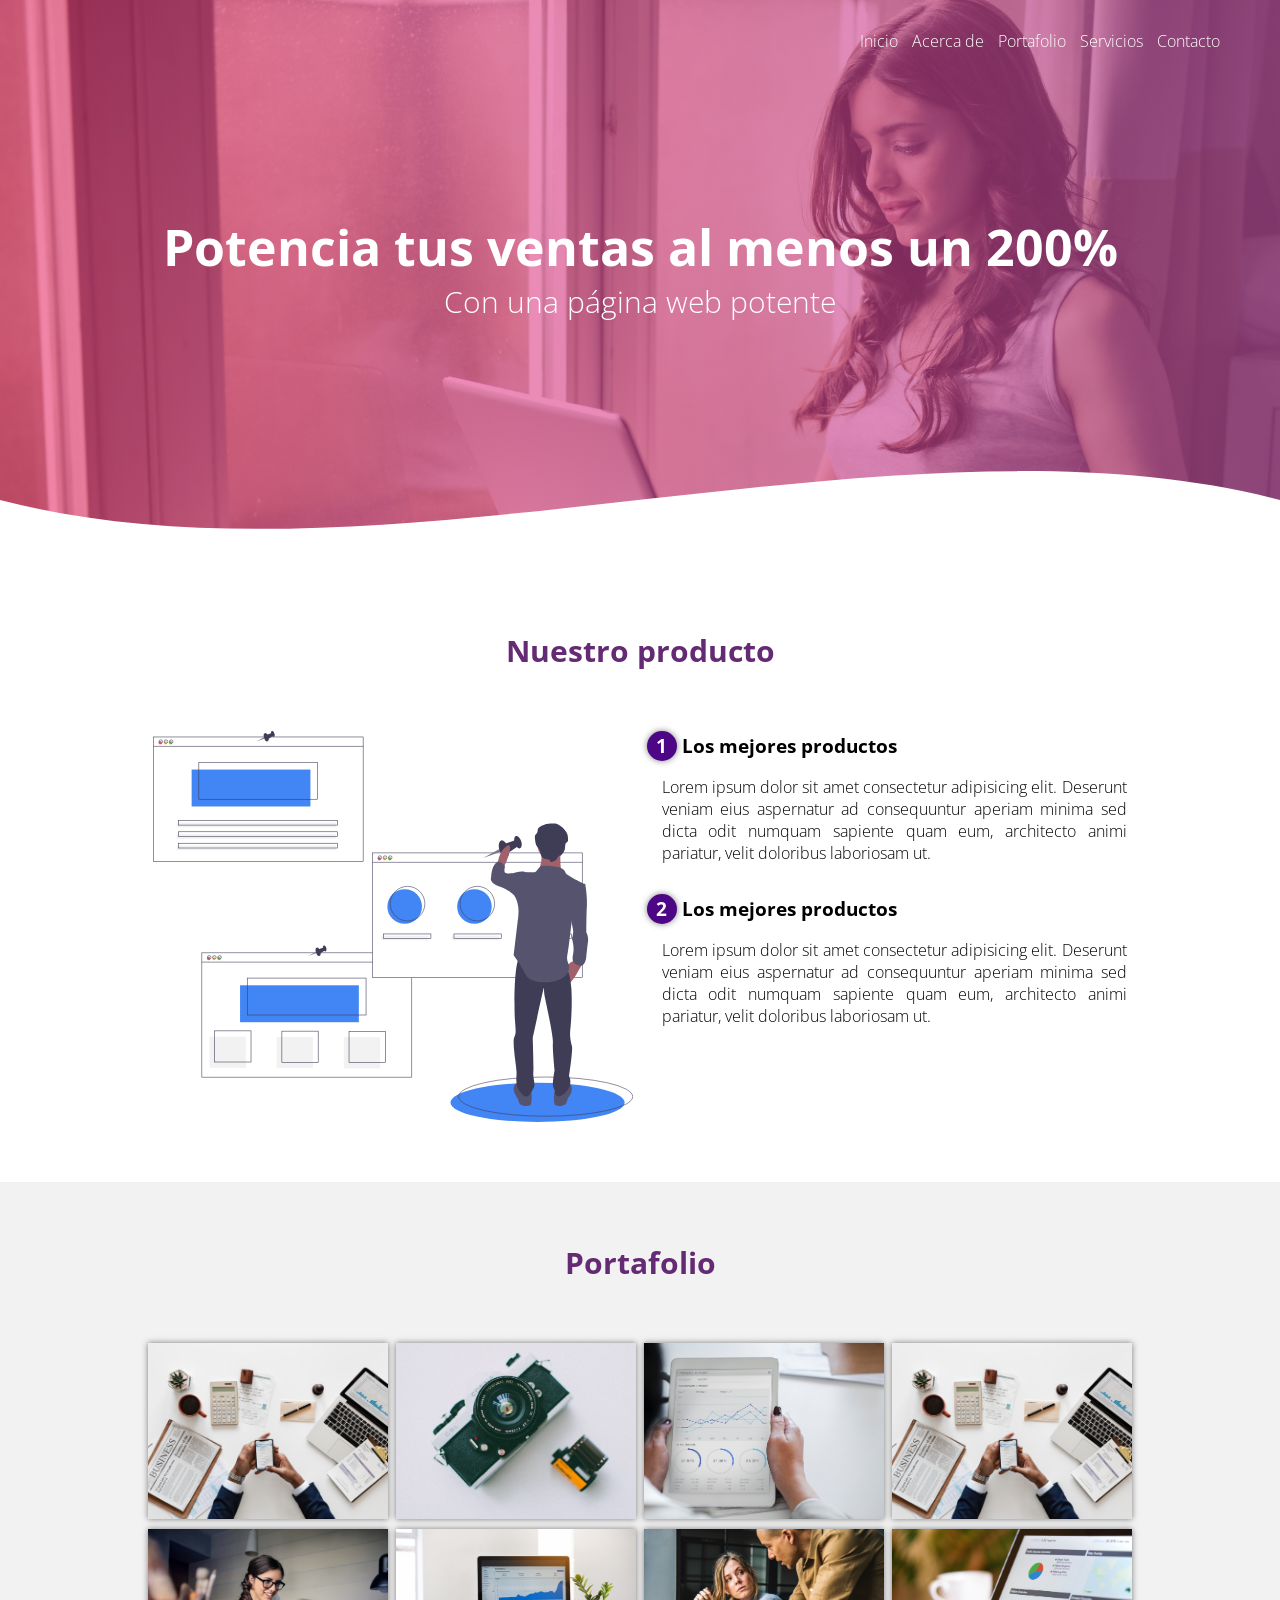
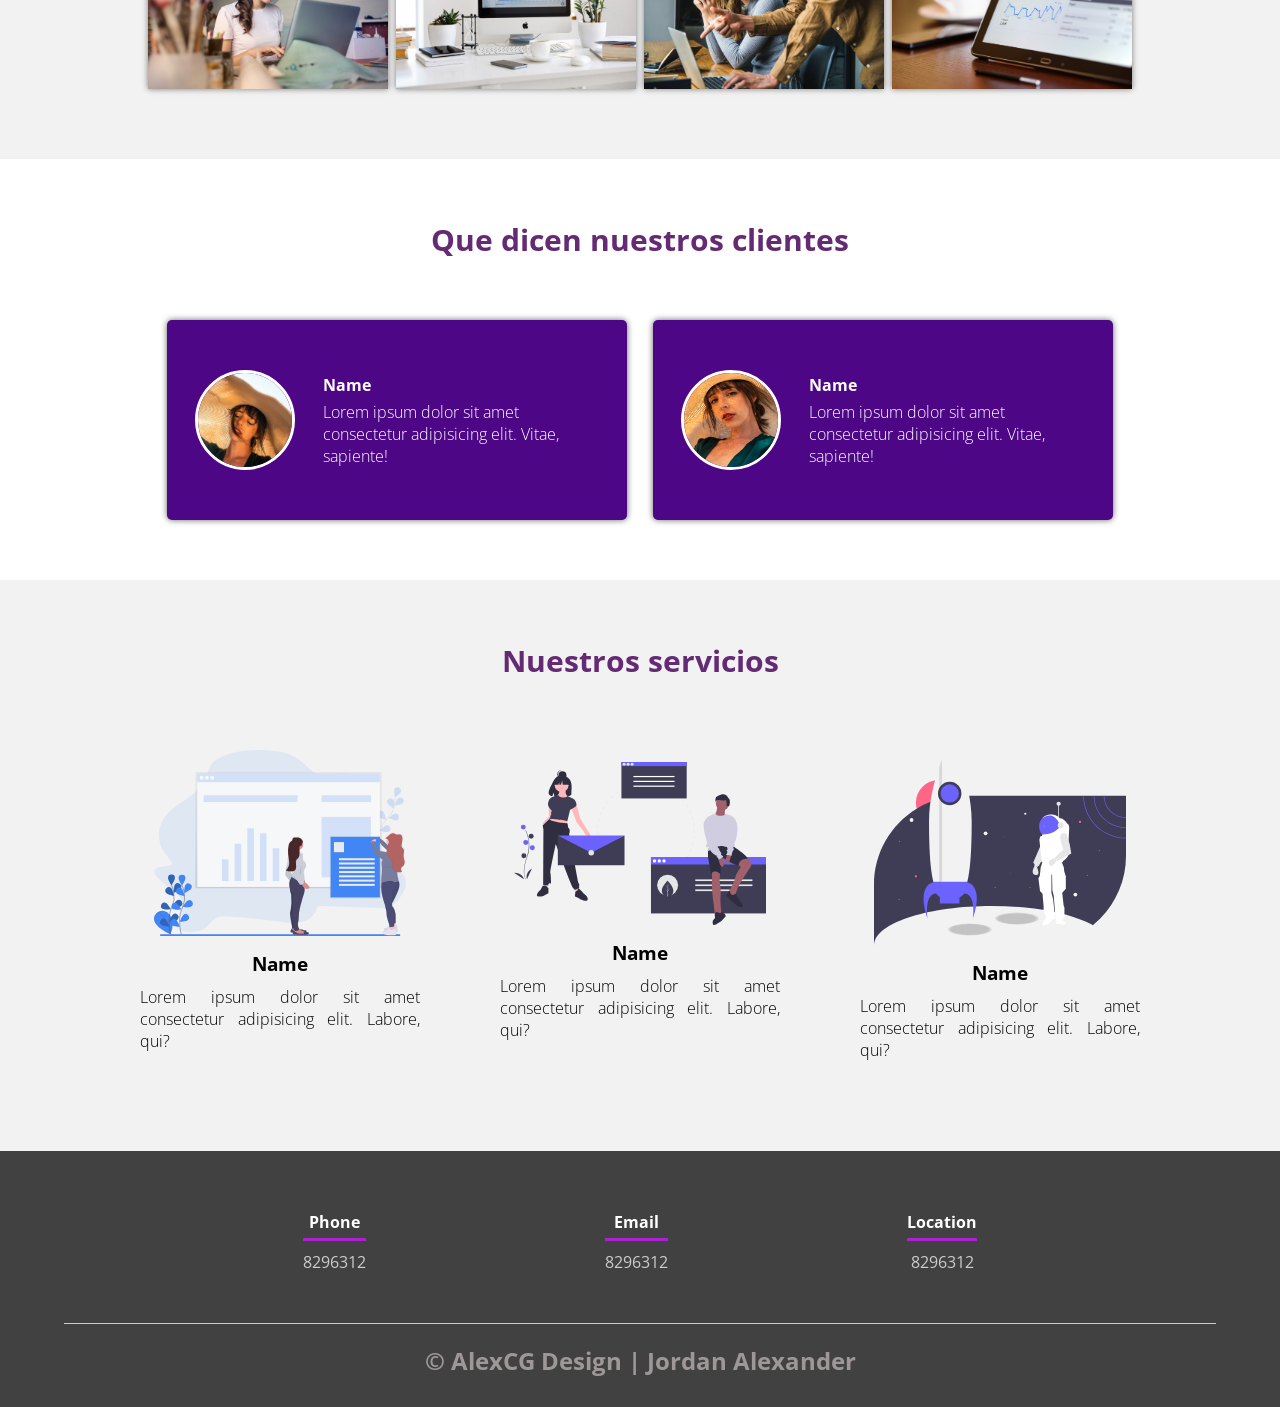
<file: Proyectos/Página web AlexCG Design/index.html>
<!DOCTYPE html>
<html lang="es">

<head>
    <meta charset="UTF-8">
    <meta name="viewport" content="width=device-width, initial-scale=1.0">
    <meta http-equiv="X-UA-Compatible" content="ie=edge">
    <title>Página web AlexCG</title>
    <link rel="shortcut icon" href="img/alexcgdesign.png" type="image/x-icon">
    <link rel="stylesheet" href="css/estilos.css">
    <link href="https://fonts.googleapis.com/css?family=Open+Sans:300,400,700,800&display=swap" rel="stylesheet"> 
</head>

<body>
    <header>
        <nav>
            <a href="#">Inicio</a>
            <a href="#">Acerca de</a>
            <a href="#">Portafolio</a>
            <a href="#">Servicios</a>
            <a href="#">Contacto</a>
        </nav>
        <section class="textos-header">
            <h1>Potencia tus ventas al menos un 200%</h1>
            <h2>Con una página web potente</h2>
        </section>
        <div class="wave" style="height: 150px; overflow: hidden;"><svg viewBox="0 0 500 150" preserveAspectRatio="none"
                style="height: 100%; width: 100%;">
                <path d="M0.00,49.98 C150.00,150.00 349.20,-50.00 500.00,49.98 L500.00,150.00 L0.00,150.00 Z"
                    style="stroke: none; fill: #fff;"></path>
            </svg></div>
    </header>
    <main>
        <section class="contenedor sobre-nosotros">
            <h2 class="titulo">Nuestro producto</h2>
            <div class="contenedor-sobre-nosotros">
                <img src="img/ilustracion2.svg" alt="" class="imagen-about-us">
                <div class="contenido-textos">
                    <h3><span>1</span>Los mejores productos</h3>
                    <p>Lorem ipsum dolor sit amet consectetur adipisicing elit. Deserunt veniam eius aspernatur ad
                        consequuntur aperiam minima sed dicta odit numquam sapiente quam eum, architecto animi pariatur,
                        velit doloribus laboriosam ut.</p>
                    <h3><span>2</span>Los mejores productos</h3>
                    <p>Lorem ipsum dolor sit amet consectetur adipisicing elit. Deserunt veniam eius aspernatur ad
                        consequuntur aperiam minima sed dicta odit numquam sapiente quam eum, architecto animi pariatur,
                        velit doloribus laboriosam ut.</p>
                </div>
            </div>
        </section>
        <section class="portafolio">
            <div class="contenedor">
                <h2 class="titulo">Portafolio</h2>
                <div class="galeria-port">
                    <div class="imagen-port">
                        <img src="img/img1.jpg" alt="">
                        <div class="hover-galeria">
                            <img src="img/icono1.png" alt="">
                            <p>Nuestro trabajo</p>
                        </div>
                    </div>
                    <div class="imagen-port">
                        <img src="img/img2.jpg" alt="">
                        <div class="hover-galeria">
                            <img src="img/icono1.png" alt="">
                            <p>Nuestro trabajo</p>
                        </div>
                    </div>
                    <div class="imagen-port">
                        <img src="img/img3.jpg" alt="">
                        <div class="hover-galeria">
                            <img src="img/icono1.png" alt="">
                            <p>Nuestro trabajo</p>
                        </div>
                    </div>
                    <div class="imagen-port">
                        <img src="img/img1.jpg" alt="">
                        <div class="hover-galeria">
                            <img src="img/icono1.png" alt="">
                            <p>Nuestro trabajo</p>
                        </div>
                    </div>
                    <div class="imagen-port">
                        <img src="img/img4.jpg" alt="">
                        <div class="hover-galeria">
                            <img src="img/icono1.png" alt="">
                            <p>Nuestro trabajo</p>
                        </div>
                    </div>
                    <div class="imagen-port">
                        <img src="img/img5.jpg" alt="">
                        <div class="hover-galeria">
                            <img src="img/icono1.png" alt="">
                            <p>Nuestro trabajo</p>
                        </div>
                    </div>
                    <div class="imagen-port">
                        <img src="img/img6.jpg" alt="">
                        <div class="hover-galeria">
                            <img src="img/icono1.png" alt="">
                            <p>Nuestro trabajo</p>
                        </div>
                    </div>
                    <div class="imagen-port">
                        <img src="img/img7.jpg" alt="">
                        <div class="hover-galeria">
                            <img src="img/icono1.png" alt="">
                            <p>Nuestro trabajo</p>
                        </div>
                    </div>
                </div>
            </div>
        </section>
        <section class="clientes contenedor">
            <h2 class="titulo">Que dicen nuestros clientes</h2>
            <div class="cards">
                <div class="card">
                    <img src="img/face1.jpg" alt="">
                    <div class="contenido-texto-card">
                        <h4>Name</h4>
                        <p>Lorem ipsum dolor sit amet consectetur adipisicing elit. Vitae, sapiente!</p>
                    </div>
                </div>
                <div class="card">
                    <img src="img/face2.jpg" alt="">
                    <div class="contenido-texto-card">
                        <h4>Name</h4>
                        <p>Lorem ipsum dolor sit amet consectetur adipisicing elit. Vitae, sapiente!</p>
                    </div>
                </div>
            </div>
        </section>
        <section class="about-services">
            <div class="contenedor">
                <h2 class="titulo">Nuestros servicios</h2>
                <div class="servicio-cont">
                    <div class="servicio-ind">
                        <img src="img/ilustracion1.svg" alt="">
                        <h3>Name</h3>
                        <p>Lorem ipsum dolor sit amet consectetur adipisicing elit. Labore, qui?</p>
                    </div>
                    <div class="servicio-ind">
                        <img src="img/ilustracion4.svg" alt="">
                        <h3>Name</h3>
                        <p>Lorem ipsum dolor sit amet consectetur adipisicing elit. Labore, qui?</p>
                    </div>
                    <div class="servicio-ind">
                        <img src="img/ilustracion3.svg" alt="">
                        <h3>Name</h3>
                        <p>Lorem ipsum dolor sit amet consectetur adipisicing elit. Labore, qui?</p>
                    </div>
                </div>
            </div>
        </section>
    </main>
    <footer>
        <div class="contenedor-footer">
            <div class="content-foo">
                <h4>Phone</h4>
                <p>8296312</p>
            </div>
            <div class="content-foo">
                <h4>Email</h4>
                <p>8296312</p>
            </div>
            <div class="content-foo">
                <h4>Location</h4>
                <p>8296312</p>
            </div>
        </div>
        <h2 class="titulo-final">&copy; AlexCG Design | Jordan Alexander</h2>
    </footer>
</body>

</html>
</file>
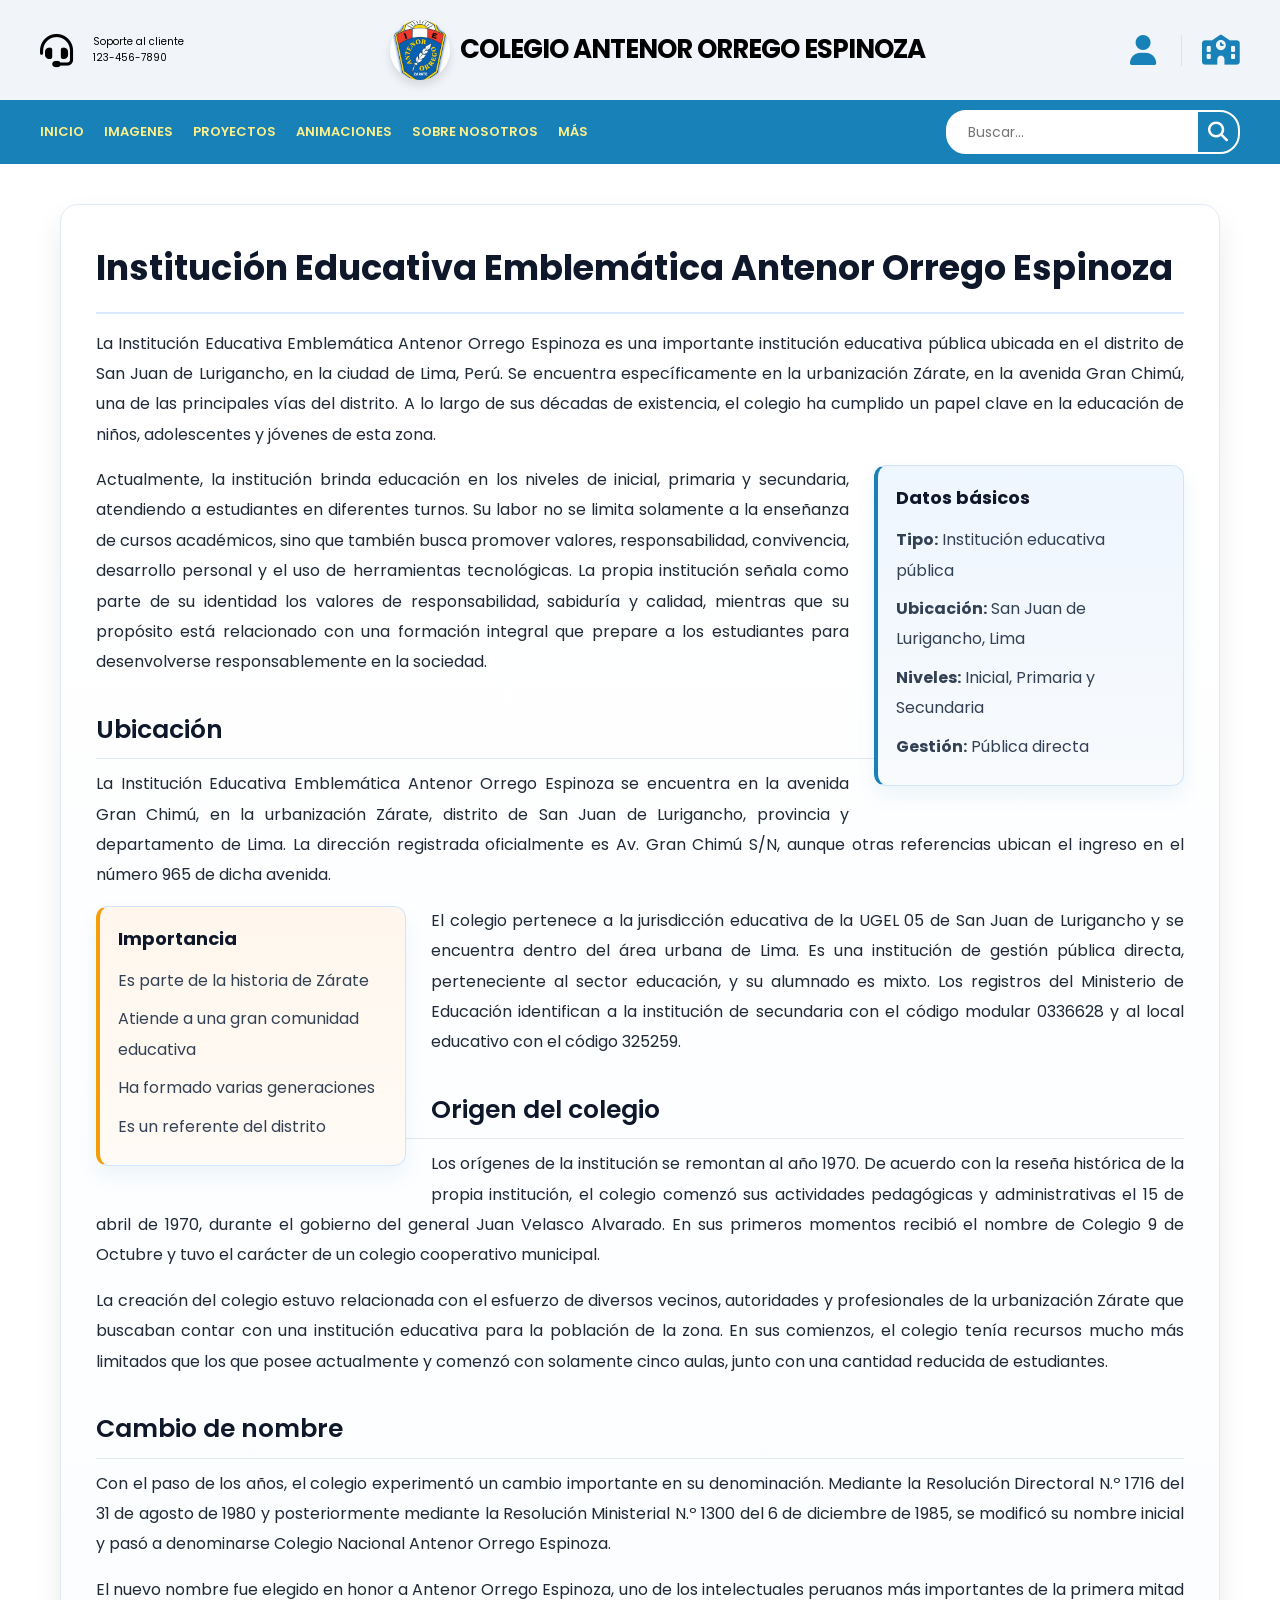
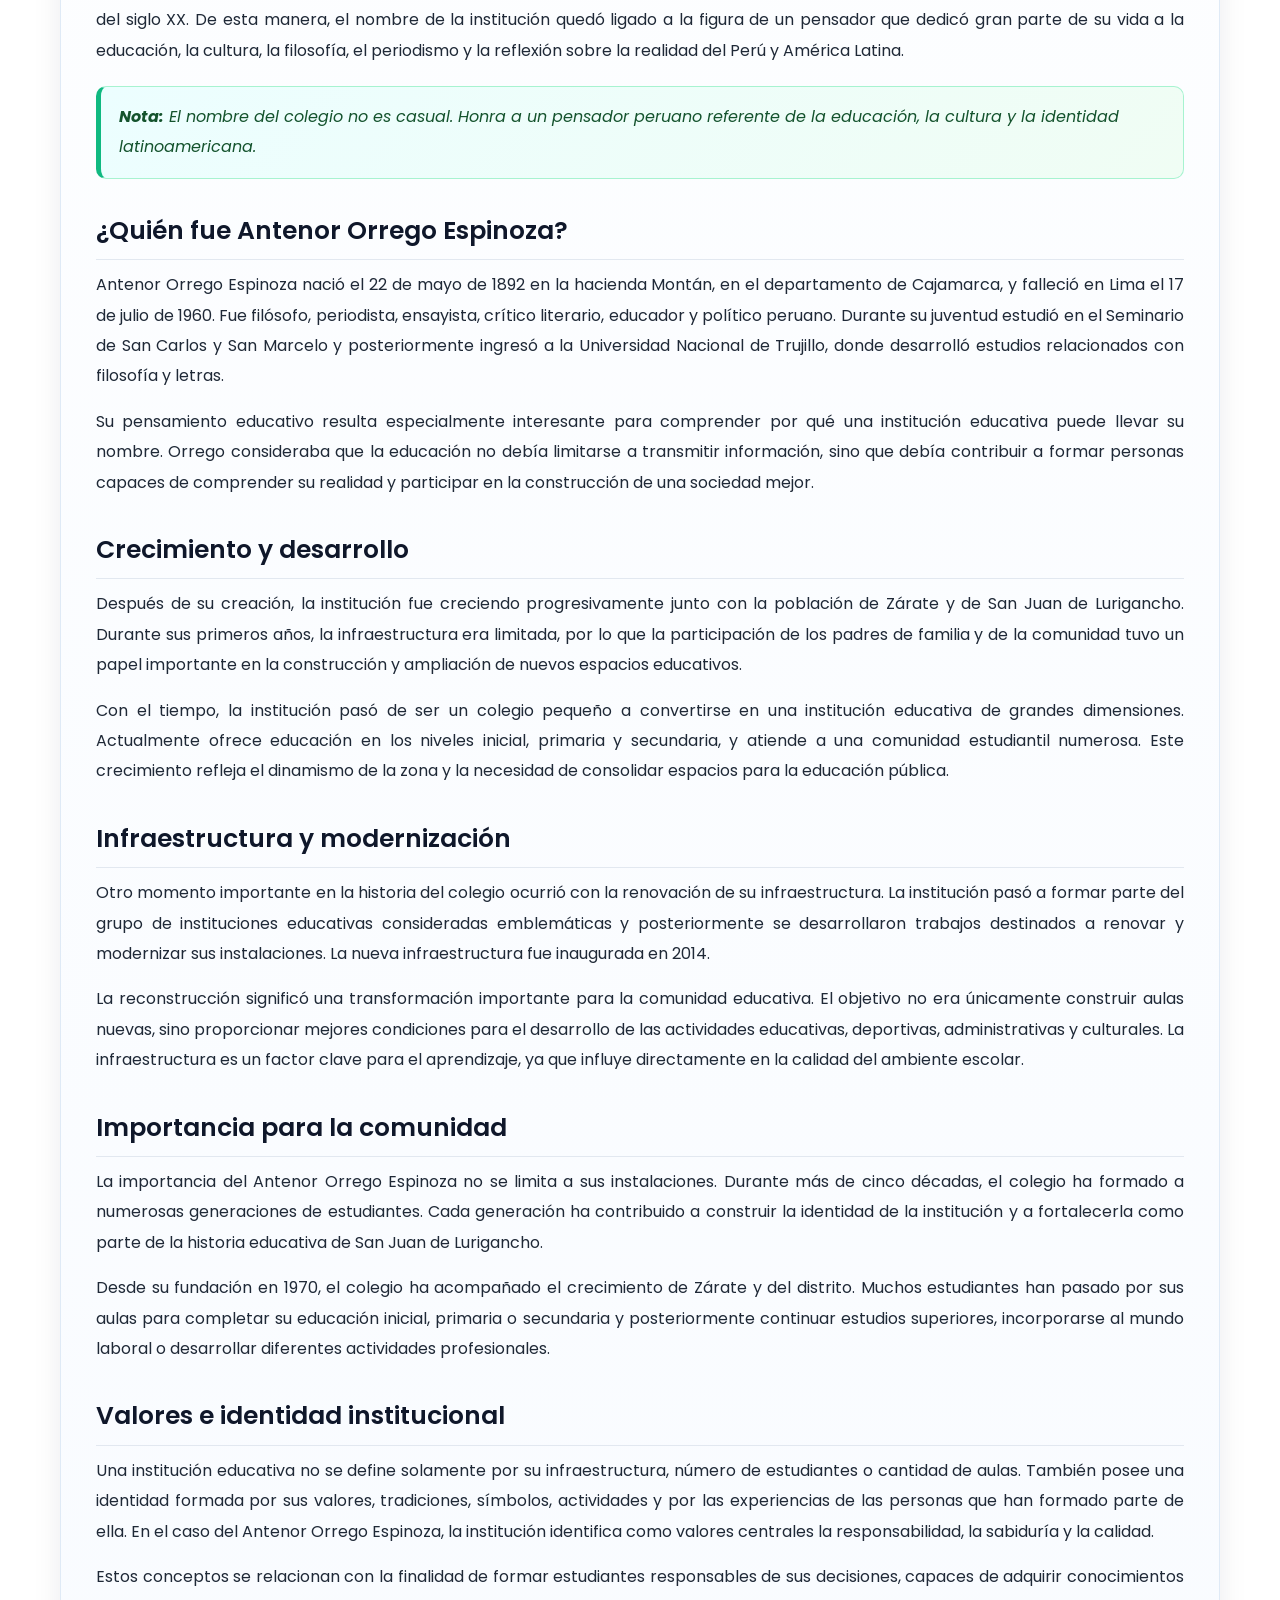
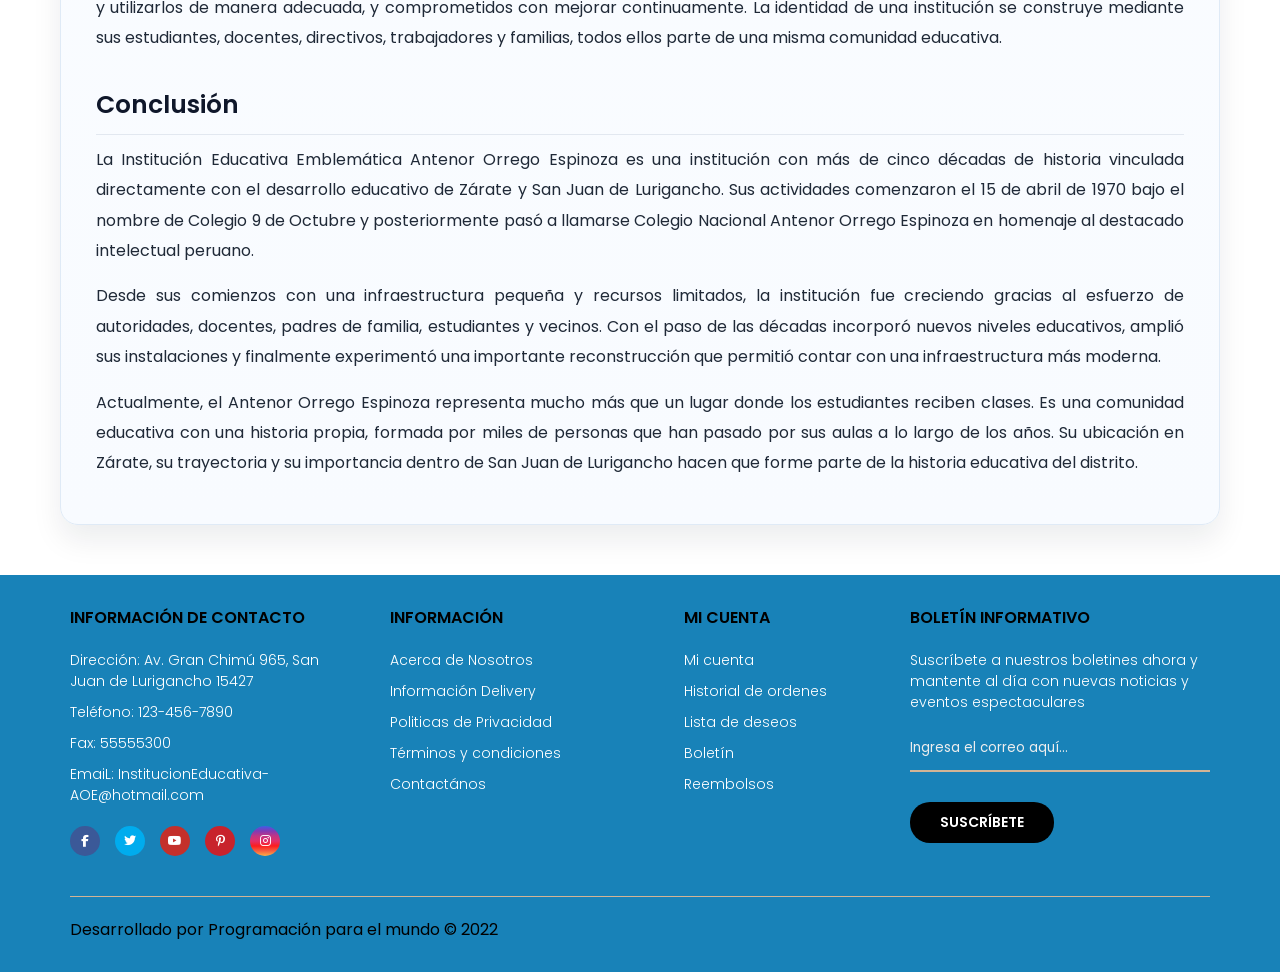
<file: Manualidades.html>
<!DOCTYPE html>
<html lang="en">
	<head>
		<meta charset="UTF-8" />
		<meta http-equiv="X-UA-Compatible" content="IE=edge" />
		<meta
			name="viewport"
			content="width=device-width, initial-scale=1.0"
		/>
		<title> Institución Educativa Antenor Orrego Espinoza
		</title>
		<link rel="stylesheet" href="styles.css" />
		<link rel="stylesheet" href="https://cdnjs.cloudflare.com/ajax/libs/font-awesome/6.7.2/css/all.min.css" integrity="sha512-Evv84Mr4kqVGRNSgIGL/F/aIDqQb7xQ2vcrdIwxfjThSH8CSR7PBEakCr51Ck+w+/U6swU2Im1vVX0SVk9ABhg==" crossorigin="anonymous" referrerpolicy="no-referrer" />
	</head>
	<body>
		<header>
			<div class="container-hero">
				<div class="container hero">
					<div class="customer-support">
						<i class="fa-solid fa-headset"></i>
						<div class="content-customer-support">
							<span class="text">Soporte al cliente</span>
							<span class="number">123-456-7890</span>
						</div>
					</div>

					<div class="container-logo">
						<h1 class="logo"> <img src="img/Imagenes/logo.jpg">  <a href="/"> COLEGIO ANTENOR ORREGO ESPINOZA </a></h1>
					</div>

					<div class="container-user">
						<i class="fa-solid fa-user"></i>

                        <a href="https://www.google.com/maps/place/Instituci%C3%B3n+Educativa+Antenor+Orrego+Espinoza/@-12.0250706,-76.9990068,18.12z/data=!4m10!1m2!2m1!1santenor+orrego+Espinoza!3m6!1s0x9105c5ee49b319c9:0xaf8b99710811a38e!8m2!3d-12.0248136!4d-76.9972798!15sChdhbnRlbm9yIG9ycmVnbyBFc3Bpbm96YZIBDXB1YmxpY19zY2hvb2zgAQA!16s%2Fg%2F11gcx_r0fs?entry=ttu&g_ep=EgoyMDI2MDkzMC4wIKXMDSoASAFQAw%3D%3D"
                           target="_blank"
                               rel="noopener noreferrer"
                               aria-label="Ver ubicación en Google Maps">
                      <i class="fa-solid fa-school"> 
                     </i>
                     </a>


						
					</div>
				</div>
			</div>

			<div class="container-navbar">
				<nav class="navbar container">
					<i class="fa-solid fa-bars"></i>
					<ul class="menu">
						<li><a href="Index.html">Inicio</a></li>
						<li><a href="Imagenes.html"> Imagenes </a></li>
						<li><a href="Proyectos.html"> Proyectos </a></li>
						<li><a href="Animaciones.html"> Animaciones </a></li>
						<li><a href="#"> Sobre Nosotros </a></li>
						<li><a href="Mas.html"> Más </a></li>
					</ul>

					<form class="search-form">
						<input type="search" placeholder="Buscar..." />
						<button class="btn-search">
							<i class="fa-solid fa-magnifying-glass"></i>
						</button>
					</form>
				</nav>
			</div>
		</header>











        <main class="wiki-layout container">
            <article class="wiki-article">
                <h1>Institución Educativa Emblemática Antenor Orrego Espinoza</h1>

                <p>La Institución Educativa Emblemática Antenor Orrego Espinoza es una importante institución educativa pública ubicada en el distrito de San Juan de Lurigancho, en la ciudad de Lima, Perú. Se encuentra específicamente en la urbanización Zárate, en la avenida Gran Chimú, una de las principales vías del distrito. A lo largo de sus décadas de existencia, el colegio ha cumplido un papel clave en la educación de niños, adolescentes y jóvenes de esta zona.</p>

                <div class="wiki-infobox">
                    <h3>Datos básicos</h3>
                    <ul>
                        <li><strong>Tipo:</strong> Institución educativa pública</li>
                        <li><strong>Ubicación:</strong> San Juan de Lurigancho, Lima</li>
                        <li><strong>Niveles:</strong> Inicial, Primaria y Secundaria</li>
                        <li><strong>Gestión:</strong> Pública directa</li>
                    </ul>
                </div>

                <p>Actualmente, la institución brinda educación en los niveles de inicial, primaria y secundaria, atendiendo a estudiantes en diferentes turnos. Su labor no se limita solamente a la enseñanza de cursos académicos, sino que también busca promover valores, responsabilidad, convivencia, desarrollo personal y el uso de herramientas tecnológicas. La propia institución señala como parte de su identidad los valores de responsabilidad, sabiduría y calidad, mientras que su propósito está relacionado con una formación integral que prepare a los estudiantes para desenvolverse responsablemente en la sociedad.</p>

                <h2>Ubicación</h2>
                <p>La Institución Educativa Emblemática Antenor Orrego Espinoza se encuentra en la avenida Gran Chimú, en la urbanización Zárate, distrito de San Juan de Lurigancho, provincia y departamento de Lima. La dirección registrada oficialmente es Av. Gran Chimú S/N, aunque otras referencias ubican el ingreso en el número 965 de dicha avenida.</p>

                <div class="wiki-sidebox">
                    <h3>Importancia</h3>
                    <ul>
                        <li>Es parte de la historia de Zárate</li>
                        <li>Atiende a una gran comunidad educativa</li>
                        <li>Ha formado varias generaciones</li>
                        <li>Es un referente del distrito</li>
                    </ul>
                </div>

                <p>El colegio pertenece a la jurisdicción educativa de la UGEL 05 de San Juan de Lurigancho y se encuentra dentro del área urbana de Lima. Es una institución de gestión pública directa, perteneciente al sector educación, y su alumnado es mixto. Los registros del Ministerio de Educación identifican a la institución de secundaria con el código modular 0336628 y al local educativo con el código 325259.</p>

                <h2>Origen del colegio</h2>
                <p>Los orígenes de la institución se remontan al año 1970. De acuerdo con la reseña histórica de la propia institución, el colegio comenzó sus actividades pedagógicas y administrativas el 15 de abril de 1970, durante el gobierno del general Juan Velasco Alvarado. En sus primeros momentos recibió el nombre de Colegio 9 de Octubre y tuvo el carácter de un colegio cooperativo municipal.</p>

                <p>La creación del colegio estuvo relacionada con el esfuerzo de diversos vecinos, autoridades y profesionales de la urbanización Zárate que buscaban contar con una institución educativa para la población de la zona. En sus comienzos, el colegio tenía recursos mucho más limitados que los que posee actualmente y comenzó con solamente cinco aulas, junto con una cantidad reducida de estudiantes.</p>

                <h2>Cambio de nombre</h2>
                <p>Con el paso de los años, el colegio experimentó un cambio importante en su denominación. Mediante la Resolución Directoral N.º 1716 del 31 de agosto de 1980 y posteriormente mediante la Resolución Ministerial N.º 1300 del 6 de diciembre de 1985, se modificó su nombre inicial y pasó a denominarse Colegio Nacional Antenor Orrego Espinoza.</p>

                <p>El nuevo nombre fue elegido en honor a Antenor Orrego Espinoza, uno de los intelectuales peruanos más importantes de la primera mitad del siglo XX. De esta manera, el nombre de la institución quedó ligado a la figura de un pensador que dedicó gran parte de su vida a la educación, la cultura, la filosofía, el periodismo y la reflexión sobre la realidad del Perú y América Latina.</p>

                <div class="wiki-callout">
                    <strong>Nota:</strong> El nombre del colegio no es casual. Honra a un pensador peruano referente de la educación, la cultura y la identidad latinoamericana.
                </div>

                <h2>¿Quién fue Antenor Orrego Espinoza?</h2>
                <p>Antenor Orrego Espinoza nació el 22 de mayo de 1892 en la hacienda Montán, en el departamento de Cajamarca, y falleció en Lima el 17 de julio de 1960. Fue filósofo, periodista, ensayista, crítico literario, educador y político peruano. Durante su juventud estudió en el Seminario de San Carlos y San Marcelo y posteriormente ingresó a la Universidad Nacional de Trujillo, donde desarrolló estudios relacionados con filosofía y letras.</p>

                <p>Su pensamiento educativo resulta especialmente interesante para comprender por qué una institución educativa puede llevar su nombre. Orrego consideraba que la educación no debía limitarse a transmitir información, sino que debía contribuir a formar personas capaces de comprender su realidad y participar en la construcción de una sociedad mejor.</p>

                <h2>Crecimiento y desarrollo</h2>
                <p>Después de su creación, la institución fue creciendo progresivamente junto con la población de Zárate y de San Juan de Lurigancho. Durante sus primeros años, la infraestructura era limitada, por lo que la participación de los padres de familia y de la comunidad tuvo un papel importante en la construcción y ampliación de nuevos espacios educativos.</p>

                <p>Con el tiempo, la institución pasó de ser un colegio pequeño a convertirse en una institución educativa de grandes dimensiones. Actualmente ofrece educación en los niveles inicial, primaria y secundaria, y atiende a una comunidad estudiantil numerosa. Este crecimiento refleja el dinamismo de la zona y la necesidad de consolidar espacios para la educación pública.</p>

                <h2>Infraestructura y modernización</h2>
                <p>Otro momento importante en la historia del colegio ocurrió con la renovación de su infraestructura. La institución pasó a formar parte del grupo de instituciones educativas consideradas emblemáticas y posteriormente se desarrollaron trabajos destinados a renovar y modernizar sus instalaciones. La nueva infraestructura fue inaugurada en 2014.</p>

                <p>La reconstrucción significó una transformación importante para la comunidad educativa. El objetivo no era únicamente construir aulas nuevas, sino proporcionar mejores condiciones para el desarrollo de las actividades educativas, deportivas, administrativas y culturales. La infraestructura es un factor clave para el aprendizaje, ya que influye directamente en la calidad del ambiente escolar.</p>

                <h2>Importancia para la comunidad</h2>
                <p>La importancia del Antenor Orrego Espinoza no se limita a sus instalaciones. Durante más de cinco décadas, el colegio ha formado a numerosas generaciones de estudiantes. Cada generación ha contribuido a construir la identidad de la institución y a fortalecerla como parte de la historia educativa de San Juan de Lurigancho.</p>

                <p>Desde su fundación en 1970, el colegio ha acompañado el crecimiento de Zárate y del distrito. Muchos estudiantes han pasado por sus aulas para completar su educación inicial, primaria o secundaria y posteriormente continuar estudios superiores, incorporarse al mundo laboral o desarrollar diferentes actividades profesionales.</p>

                <h2>Valores e identidad institucional</h2>
                <p>Una institución educativa no se define solamente por su infraestructura, número de estudiantes o cantidad de aulas. También posee una identidad formada por sus valores, tradiciones, símbolos, actividades y por las experiencias de las personas que han formado parte de ella. En el caso del Antenor Orrego Espinoza, la institución identifica como valores centrales la responsabilidad, la sabiduría y la calidad.</p>

                <p>Estos conceptos se relacionan con la finalidad de formar estudiantes responsables de sus decisiones, capaces de adquirir conocimientos y utilizarlos de manera adecuada, y comprometidos con mejorar continuamente. La identidad de una institución se construye mediante sus estudiantes, docentes, directivos, trabajadores y familias, todos ellos parte de una misma comunidad educativa.</p>

                <h2>Conclusión</h2>
                <p>La Institución Educativa Emblemática Antenor Orrego Espinoza es una institución con más de cinco décadas de historia vinculada directamente con el desarrollo educativo de Zárate y San Juan de Lurigancho. Sus actividades comenzaron el 15 de abril de 1970 bajo el nombre de Colegio 9 de Octubre y posteriormente pasó a llamarse Colegio Nacional Antenor Orrego Espinoza en homenaje al destacado intelectual peruano.</p>

                <p>Desde sus comienzos con una infraestructura pequeña y recursos limitados, la institución fue creciendo gracias al esfuerzo de autoridades, docentes, padres de familia, estudiantes y vecinos. Con el paso de las décadas incorporó nuevos niveles educativos, amplió sus instalaciones y finalmente experimentó una importante reconstrucción que permitió contar con una infraestructura más moderna.</p>

                <p>Actualmente, el Antenor Orrego Espinoza representa mucho más que un lugar donde los estudiantes reciben clases. Es una comunidad educativa con una historia propia, formada por miles de personas que han pasado por sus aulas a lo largo de los años. Su ubicación en Zárate, su trayectoria y su importancia dentro de San Juan de Lurigancho hacen que forme parte de la historia educativa del distrito.</p>
            </article>
        </main>

        	<footer class="footer">
			<div class="container container-footer">
				<div class="menu-footer">
					<div class="contact-info">
						<p class="title-footer">Información de Contacto</p>
						<ul>
							<li>
								Dirección: Av. Gran Chimú 965, San Juan de Lurigancho 15427
							</li>
							<li>Teléfono: 123-456-7890</li>
							<li>Fax: 55555300</li>
							<li>EmaiL: InstitucionEducativa-AOE@hotmail.com</li>
						</ul>
						<div class="social-icons">
							<span class="facebook">
								<i class="fa-brands fa-facebook-f"></i>
							</span>
							<span class="twitter">
								<i class="fa-brands fa-twitter"></i>
							</span>
							<span class="youtube">
								<i class="fa-brands fa-youtube"></i>
							</span>
							<span class="pinterest">
								<i class="fa-brands fa-pinterest-p"></i>
							</span>
							<span class="instagram">
								<i class="fa-brands fa-instagram"></i>
							</span>
						</div>
					</div>

					<div class="information">
						<p class="title-footer">Información</p>
						<ul>
							<li><a href="#">Acerca de Nosotros</a></li>
							<li><a href="#">Información Delivery</a></li>
							<li><a href="#">Politicas de Privacidad</a></li>
							<li><a href="#">Términos y condiciones</a></li>
							<li><a href="#">Contactános</a></li>
						</ul>
					</div>

					<div class="my-account">
						<p class="title-footer">Mi cuenta</p>

						<ul>
							<li><a href="#">Mi cuenta</a></li>
							<li><a href="#">Historial de ordenes</a></li>
							<li><a href="#">Lista de deseos</a></li>
							<li><a href="#">Boletín</a></li>
							<li><a href="#">Reembolsos</a></li>
						</ul>
					</div>

					<div class="newsletter">
						<p class="title-footer">Boletín informativo</p>

						<div class="content">
							<p>
								Suscríbete a nuestros boletines ahora y mantente al
								día con nuevas noticias y eventos espectaculares
							</p>
							<input type="email" placeholder="Ingresa el correo aquí...">
							<button>Suscríbete</button>
						</div>
					</div>
				</div>

				<div class="copyright">
					<p>
						Desarrollado por Programación para el mundo &copy; 2022
					</p>

				</div>
			</div>
		</footer>
</file>
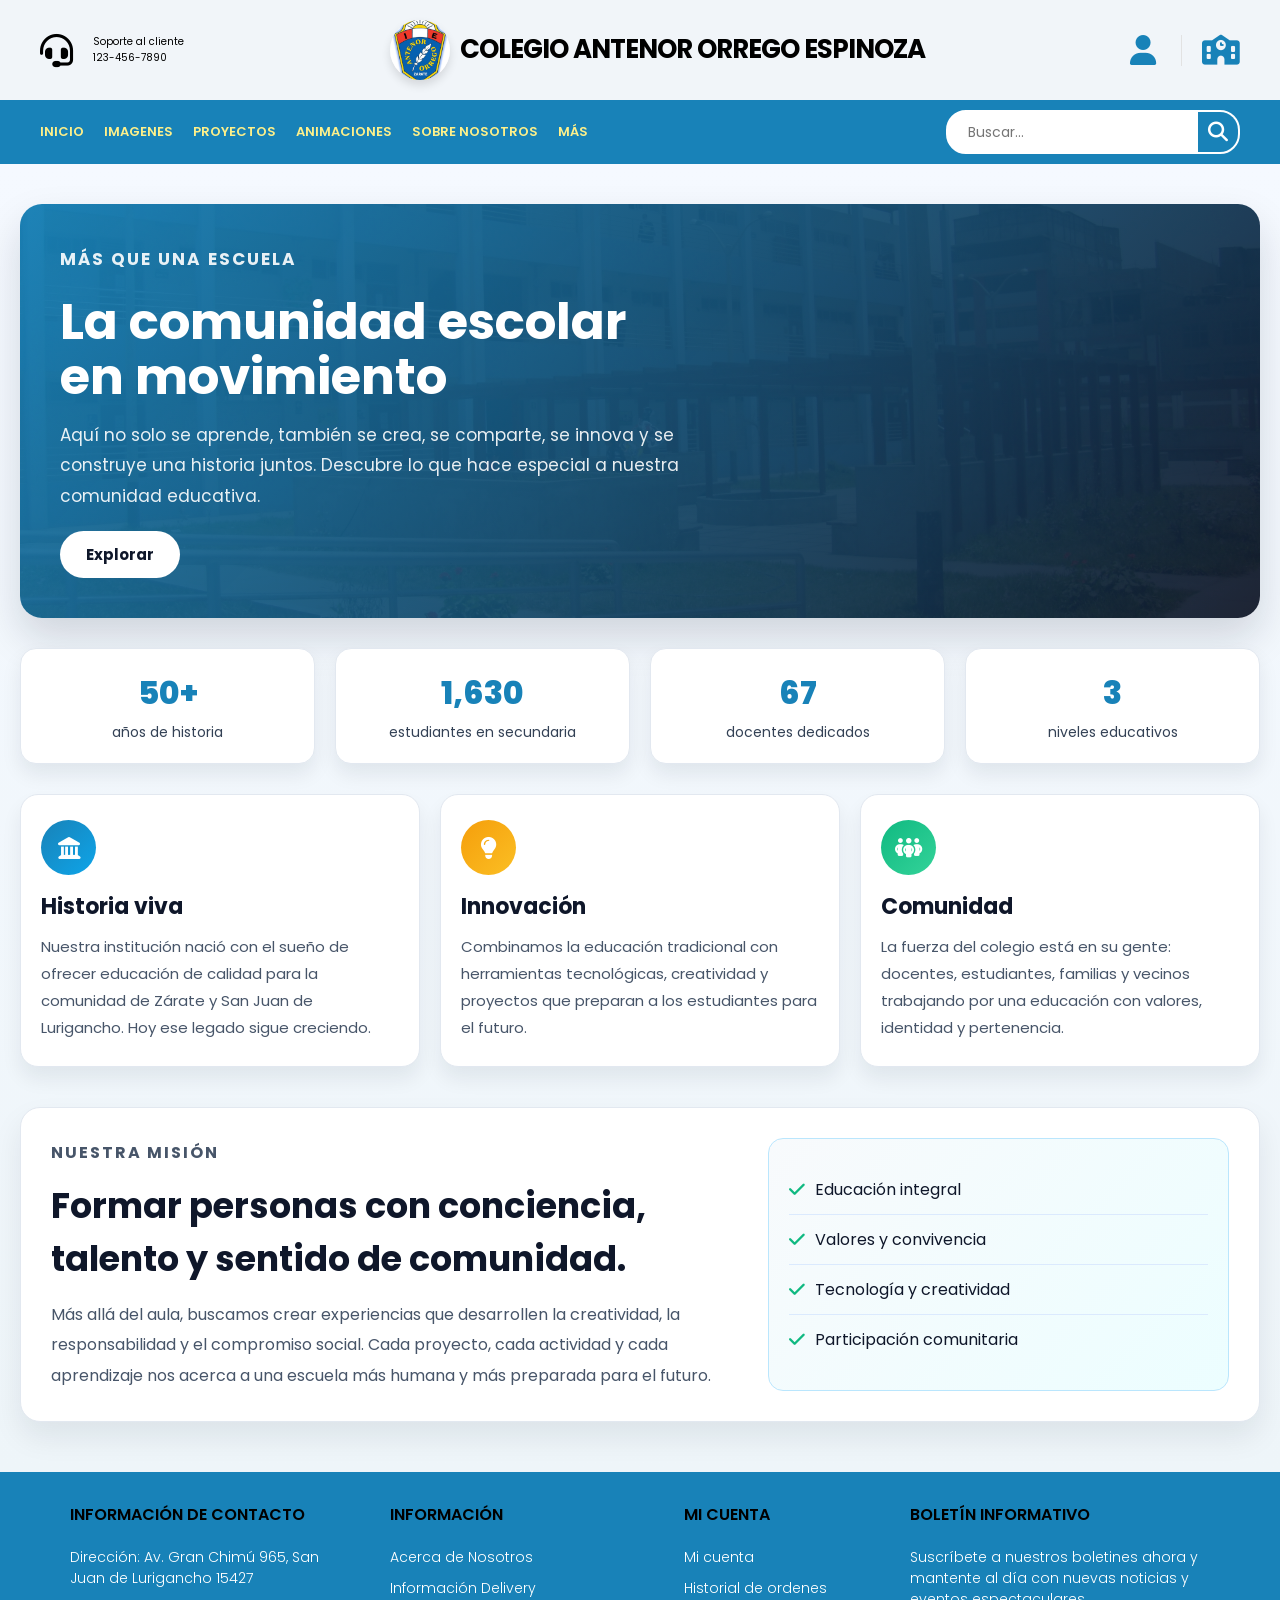
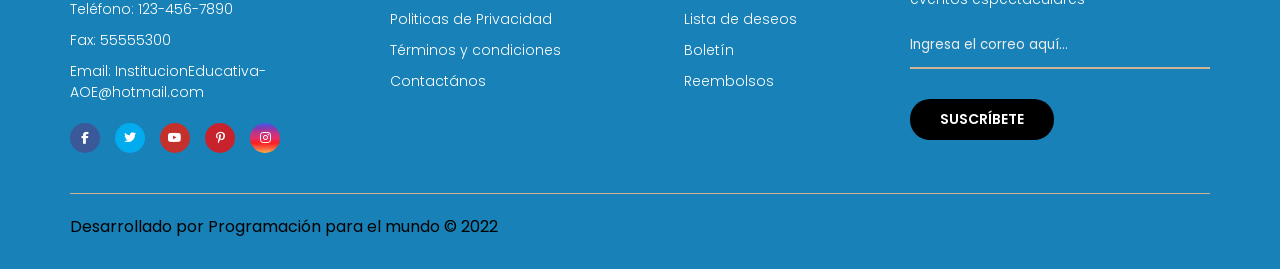
<file: Mas.html>
<!DOCTYPE html>
<html lang="en">
	<head>
		<meta charset="UTF-8" />
		<meta http-equiv="X-UA-Compatible" content="IE=edge" />
		<meta
			name="viewport"
			content="width=device-width, initial-scale=1.0"
		/>
		<title> Institución Educativa Antenor Orrego Espinoza
		</title>
		<link rel="stylesheet" href="styles.css" />
		<link rel="stylesheet" href="https://cdnjs.cloudflare.com/ajax/libs/font-awesome/6.7.2/css/all.min.css" integrity="sha512-Evv84Mr4kqVGRNSgIGL/F/aIDqQb7xQ2vcrdIwxfjThSH8CSR7PBEakCr51Ck+w+/U6swU2Im1vVX0SVk9ABhg==" crossorigin="anonymous" referrerpolicy="no-referrer" />
	</head>
	<body>
		<header>
			<div class="container-hero">
				<div class="container hero">
					<div class="customer-support">
						<i class="fa-solid fa-headset"></i>
						<div class="content-customer-support">
							<span class="text">Soporte al cliente</span>
							<span class="number">123-456-7890</span>
						</div>
					</div>

					<div class="container-logo">
						<h1 class="logo"> <img src="img/Imagenes/logo.jpg">  <a href="/"> COLEGIO ANTENOR ORREGO ESPINOZA </a></h1>
					</div>

					<div class="container-user">
						<i class="fa-solid fa-user"></i>

                        <a href="https://www.google.com/maps/place/Instituci%C3%B3n+Educativa+Antenor+Orrego+Espinoza/@-12.0250706,-76.9990068,18.12z/data=!4m10!1m2!2m1!1santenor+orrego+Espinoza!3m6!1s0x9105c5ee49b319c9:0xaf8b99710811a38e!8m2!3d-12.0248136!4d-76.9972798!15sChdhbnRlbm9yIG9ycmVnbyBFc3Bpbm96YZIBDXB1YmxpY19zY2hvb2zgAQA!16s%2Fg%2F11gcx_r0fs?entry=ttu&g_ep=EgoyMDI2MDkzMC4wIKXMDSoASAFQAw%3D%3D"
                           target="_blank"
                               rel="noopener noreferrer"
                               aria-label="Ver ubicación en Google Maps">
                      <i class="fa-solid fa-school"> 
                     </i>
                     </a>


						
					</div>
				</div>
			</div>

			<div class="container-navbar">
				<nav class="navbar container">
					<i class="fa-solid fa-bars"></i>
					<ul class="menu">
						<li><a href="Index.html">Inicio</a></li>
						<li><a href="Imagenes.html"> Imagenes </a></li>
						<li><a href="Proyectos.html"> Proyectos </a></li>
						<li><a href="Animaciones.html"> Animaciones </a></li>
						<li><a href="Manualidades.html"> Sobre Nosotros </a></li>
						<li><a href="#"> Más </a></li>
					</ul>

					<form class="search-form">
						<input type="search" placeholder="Buscar..." />
						<button class="btn-search">
							<i class="fa-solid fa-magnifying-glass"></i>
						</button>
					</form>
				</nav>
			</div>
		</header>



		<main class="more-page">
			<section class="more-hero">
				<div class="more-hero__content">
					<p class="eyebrow">Más que una escuela</p>
					<h1>La comunidad escolar en movimiento</h1>
					<p>
						Aquí no solo se aprende, también se crea, se comparte, se innova y se construye
						una historia juntos. Descubre lo que hace especial a nuestra comunidad educativa.
					</p>
					<a href="#explora" class="more-button">Explorar</a>
				</div>
			</section>

			<section class="more-stats" id="explora">
				<div class="stat-item">
					<span>50+</span>
					<p>años de historia</p>
				</div>
				<div class="stat-item">
					<span>1,630</span>
					<p>estudiantes en secundaria</p>
				</div>
				<div class="stat-item">
					<span>67</span>
					<p>docentes dedicados</p>
				</div>
				<div class="stat-item">
					<span>3</span>
					<p>niveles educativos</p>
				</div>
			</section>

			<section class="more-grid">
				<article class="more-card card-primary">
					<div class="icon-circle"><i class="fa-solid fa-landmark"></i></div>
					<h2>Historia viva</h2>
					<p>
						Nuestra institución nació con el sueño de ofrecer educación de calidad para la
						comunidad de Zárate y San Juan de Lurigancho. Hoy ese legado sigue creciendo.
					</p>
				</article>

				<article class="more-card card-secondary">
					<div class="icon-circle"><i class="fa-solid fa-lightbulb"></i></div>
					<h2>Innovación</h2>
					<p>
						Combinamos la educación tradicional con herramientas tecnológicas, creatividad y
						proyectos que preparan a los estudiantes para el futuro.
					</p>
				</article>

				<article class="more-card card-accent">
					<div class="icon-circle"><i class="fa-solid fa-people-group"></i></div>
					<h2>Comunidad</h2>
					<p>
						La fuerza del colegio está en su gente: docentes, estudiantes, familias y vecinos
						trabajando por una educación con valores, identidad y pertenencia.
					</p>
				</article>
			</section>

			<section class="more-highlight">
				<div class="highlight-copy">
					<p class="eyebrow eyebrow-dark">Nuestra misión</p>
					<h2>Formar personas con conciencia, talento y sentido de comunidad.</h2>
					<p>
						Más allá del aula, buscamos crear experiencias que desarrollen la creatividad,
						la responsabilidad y el compromiso social. Cada proyecto, cada actividad y cada
						aprendizaje nos acerca a una escuela más humana y más preparada para el futuro.
					</p>
				</div>
				<div class="highlight-panel">
					<ul>
						<li><i class="fa-solid fa-check"></i> Educación integral</li>
						<li><i class="fa-solid fa-check"></i> Valores y convivencia</li>
						<li><i class="fa-solid fa-check"></i> Tecnología y creatividad</li>
						<li><i class="fa-solid fa-check"></i> Participación comunitaria</li>
					</ul>
				</div>
			</section>
		</main>

		<footer class="footer">
			<div class="container container-footer">
				<div class="menu-footer">
					<div class="contact-info">
						<p class="title-footer">Información de Contacto</p>
						<ul>
							<li>Dirección: Av. Gran Chimú 965, San Juan de Lurigancho 15427</li>
							<li>Teléfono: 123-456-7890</li>
							<li>Fax: 55555300</li>
							<li>Email: InstitucionEducativa-AOE@hotmail.com</li>
						</ul>
						<div class="social-icons">
							<span class="facebook"><i class="fa-brands fa-facebook-f"></i></span>
							<span class="twitter"><i class="fa-brands fa-twitter"></i></span>
							<span class="youtube"><i class="fa-brands fa-youtube"></i></span>
							<span class="pinterest"><i class="fa-brands fa-pinterest-p"></i></span>
							<span class="instagram"><i class="fa-brands fa-instagram"></i></span>
						</div>
					</div>

					<div class="information">
						<p class="title-footer">Información</p>
						<ul>
							<li><a href="#">Acerca de Nosotros</a></li>
							<li><a href="#">Información Delivery</a></li>
							<li><a href="#">Politicas de Privacidad</a></li>
							<li><a href="#">Términos y condiciones</a></li>
							<li><a href="#">Contactános</a></li>
						</ul>
					</div>

					<div class="my-account">
						<p class="title-footer">Mi cuenta</p>
						<ul>
							<li><a href="#">Mi cuenta</a></li>
							<li><a href="#">Historial de ordenes</a></li>
							<li><a href="#">Lista de deseos</a></li>
							<li><a href="#">Boletín</a></li>
							<li><a href="#">Reembolsos</a></li>
						</ul>
					</div>

					<div class="newsletter">
						<p class="title-footer">Boletín informativo</p>
						<div class="content">
							<p>Suscríbete a nuestros boletines ahora y mantente al día con nuevas noticias y eventos espectaculares</p>
							<input type="email" placeholder="Ingresa el correo aquí..." />
							<button>Suscríbete</button>
						</div>
					</div>
				</div>

				<div class="copyright">
					<p>Desarrollado por Programación para el mundo &copy; 2022</p>
				</div>
			</div>
		</footer>
	</body>
</html>
</file>
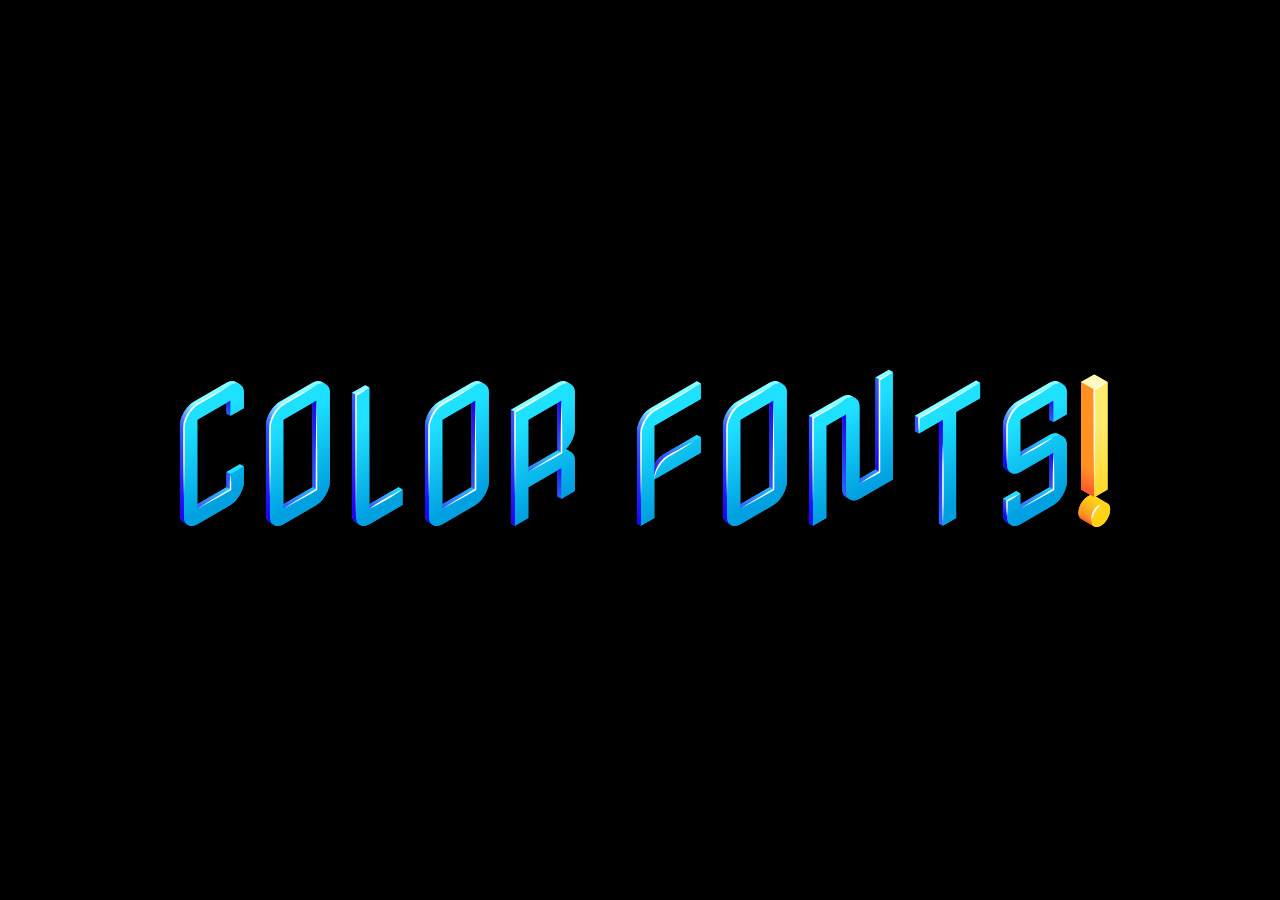
<file: Animaciones/3d.html>
<!doctype html>
<html>
<head>
<style>
@import url('https://fonts.googleapis.com/css2?family=Nabla:EDPT,EHLT@30..200,24&display=swap');

body {
  margin: 0;
  height: 100vh;
  display: grid;
  place-content: center;
  background-color: #000;
}

h1 {
  font-size: 12vw;
  font-family: Nabla;
}

@font-palette-values --Nabla {
  font-family: Nabla;
  base-palette: 2;
}

span {
  animation: depth 1s ease-in-out alternate infinite;
  position: relative;
  display: inline-block;
  font-variation-settings: "EDPT" 30;
  font-palette: --Nabla;
  @for $i from 1 through 12 {
    &:nth-child(#{$i}) {
      animation-delay: $i * 0.1s;
    }
  }
}

@keyframes depth {
  0% {
    transform: translatex(0) translatey(0);
  }
  100% {
    font-variation-settings: "EDPT" 200;
    transform: translatex(0.15em) translatey(0.1em);
  }
}
</style>
<TITLE>textos 3D</TITLE></HEAD>
<BODY>
<h1><span>C</span><span>O</span><span>L</span><span>O</span><span>R</span>
<span>F</span><span>O</span><span>N</span><span>T</span><span>S</span>!</h1>
</body>
</html>
</file>
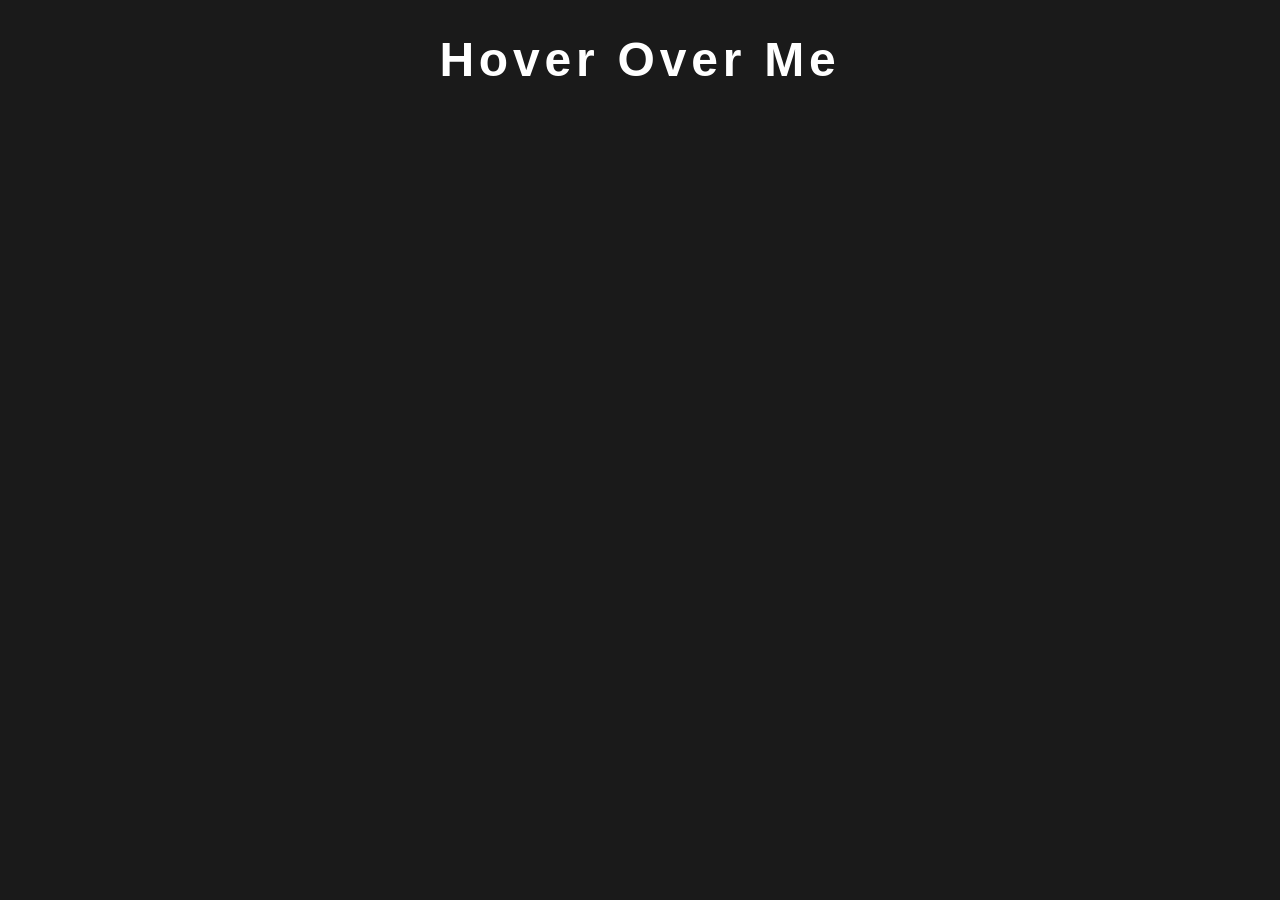
<file: Animaciones/Explosion.html>
<!doctype html>
<head>
<title> Animaciones Explosivas </title>
<style>

body {
    display:flex;
    justify-content:center;
    height: 100vh;
    margin: 0;
    background:#1a1a1a;
    font-family: 'Arial', sans-serif;
}

.hover-container {
    display: inline-block;
    position: relative;
}

.explosive-text {
    font-size: 3rem;
    color: #fff;
    letter-spacing: 0.1em;
    display: inline-block;
    position: relative;
    transition: transform 0.3s ease-out;
}

.explosive-text:hover {
    transform: scale(1.1);
}

.explosive-text:hover::before,
.explosive-text:hover::after {
    content: '';
    position: absolute;
    top: 50%;
    left: 50%;
    width: 200%;
    height: 200%;
    border-radius: 50%;
    transform: translate(-50%, -50%) scale(0);
    animation: burst 0.8s ease-out forwards;
}

.explosive-text:hover::before {
    background: radial-gradient(circle, rgba(255,0,150,0.6), transparent);
    z-index: -2;
}

.explosive-text:hover::after {
    background: radial-gradient(circle, rgba(0,200,250,0.6), transparent);
    z-index: -2;
}

@keyframes burst{

0% {
    transform: translate(-50%, -50%) scale(0);
    opacity: 1;
}

70% {
    opacity: 0.8;
}

100% {
    transform: translate(-50%, -50%) scale(1.5);
    opacity: 0;
}

}


</style>

</head>
<body>
<div class="hover-container">
    <h1 class="explosive-text"> Hover Over Me </h1>
</div>


</body>
</file>
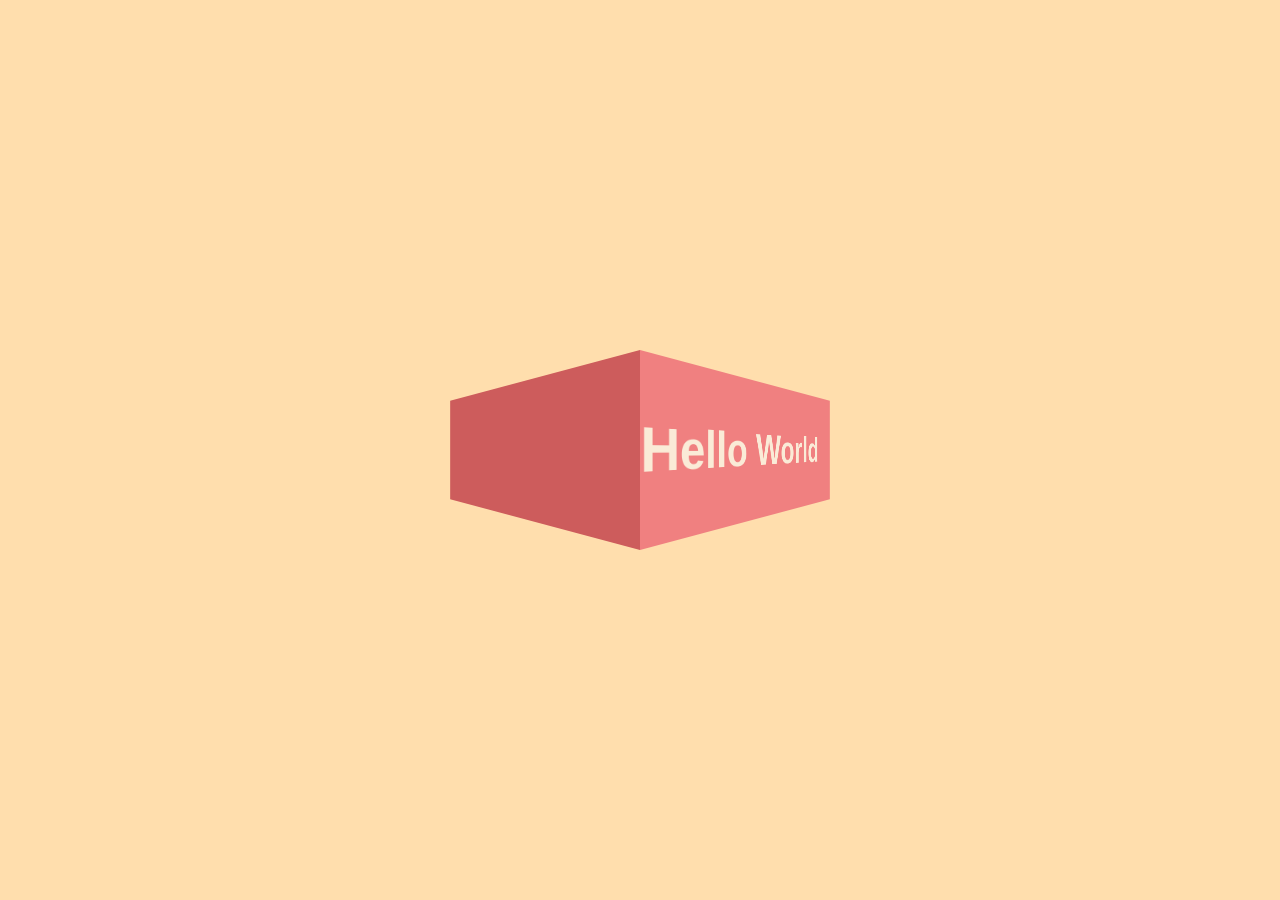
<file: Animaciones/giro3d.html>
<!doctype html>
<head>
<style>
html,
body {
  height: 100%;
  display: flex;
  align-items: center;
  justify-content: center;
  background-color: navajowhite;
}

.box {
  display: flex;
}

.box .inner {
  width: 400px;
  height: 200px;
  line-height: 200px;
  font-size: 4em;
  font-family: sans-serif;
  font-weight: bold;
  white-space: nowrap;
  overflow: hidden;
}

.box .inner:first-child {
  background-color: indianred;
  color: darkred;
  transform-origin: right;
  transform: perspective(100px) rotateY(-15deg);
}

.box .inner:last-child {
  background-color: lightcoral;
  color: antiquewhite;
  transform-origin: left;
  transform: perspective(100px) rotateY(15deg);
}

.box .inner span {
  position: absolute;
  animation: marquee 5s linear infinite;
}

.box .inner:first-child span {
  animation-delay: 2.5s;
  left: -100%;
}

@keyframes marquee {
  from {
    left: 100%;
  }
  to {
    left: -100%;
  }
}
</style>
<TITLE>textos 3D</TITLE></HEAD>
<BODY>
<div class="box">
  <div class="inner">
    <span>Hello World</span>
  </div>
  <div class="inner">
    <span>Hello World</span>
  </div>
</div>
</body>
</html>
</file>
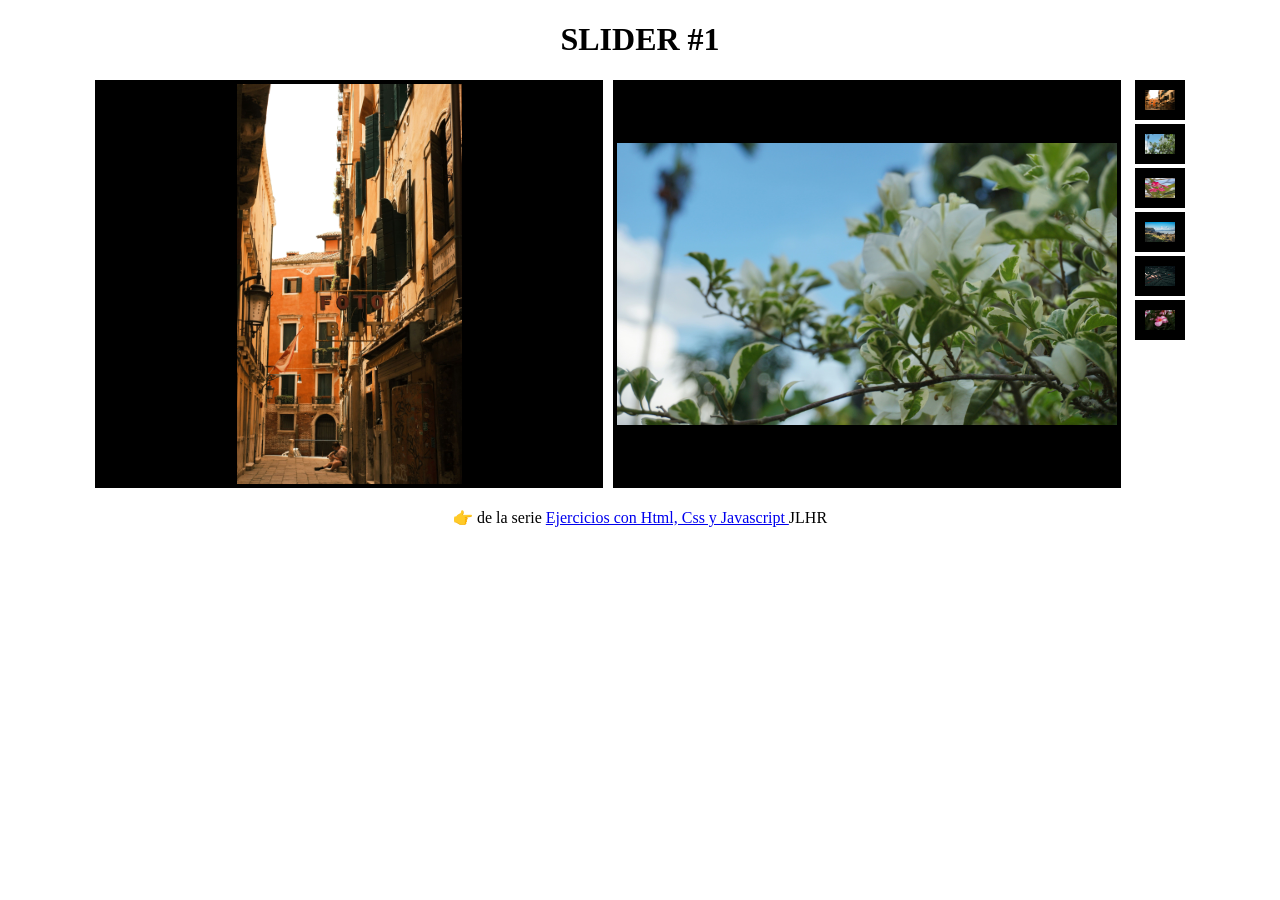
<file: Proyectos/Automatico.html>
<!doctype html>
<html lang="es">
    <head>
        <meta charset="UTF-8">
        <meta name="viewport" content="width=device-width, initial-scale=1.0">
        <link rel="stylesheet" href="estilos.css">
        <title> Carrusel </title>
    </head>

<body>
    <h1> SLIDER #1 </h1>
    <div class="carrusel">
    <ul class="carrusel-fotos">
    <li id="foto1"> <img src="../img/Carrusel/foto1.jpg" alt=""> </li>
    <li id="foto2"> <img src="../img/Carrusel/foto2.jpg" alt=""> </li>
    <li id="foto3"> <img src="../img/Carrusel/foto3.jpg" alt=""> </li>
    <li id="foto4"> <img src="../img/Carrusel/foto4.jpg" alt=""> </li>
    <li id="foto5"> <img src="../img/Carrusel/foto5.jpg" alt=""> </li>
    <li id="foto6"> <img src="../img/Carrusel/foto6.jpg" alt=""> </li>
    </ul>

    <ul class="carrusel-menu">
    <li> <a href="#foto1"> <img src="../img/Carrusel/foto1.jpg" alt=""> </a> </li>
    <li> <a href="#foto2"> <img src="../img/Carrusel/foto2.jpg" alt=""> </a> </li>
    <li> <a href="#foto3"> <img src="../img/Carrusel/foto3.jpg" alt=""> </a> </li>
    <li> <a href="#foto4"> <img src="../img/Carrusel/foto4.jpg" alt=""> </a> </li>
    <li> <a href="#foto5"> <img src="../img/Carrusel/foto5.jpg" alt=""> </a> </li>
    <li> <a href="#foto6"> <img src="../img/Carrusel/foto6.jpg" alt=""> </a> </li>
    </ul>
    </div>
    <p> 👉 de la serie <a href="https://youtube.com/playlist?list=PLy0P0mvWu_AGhyjEVjhR0WP5U4jLAzrvE" target="_blank"> Ejercicios con Html, Css y Javascript </a> JLHR </p>
</body>
</html>
</file>
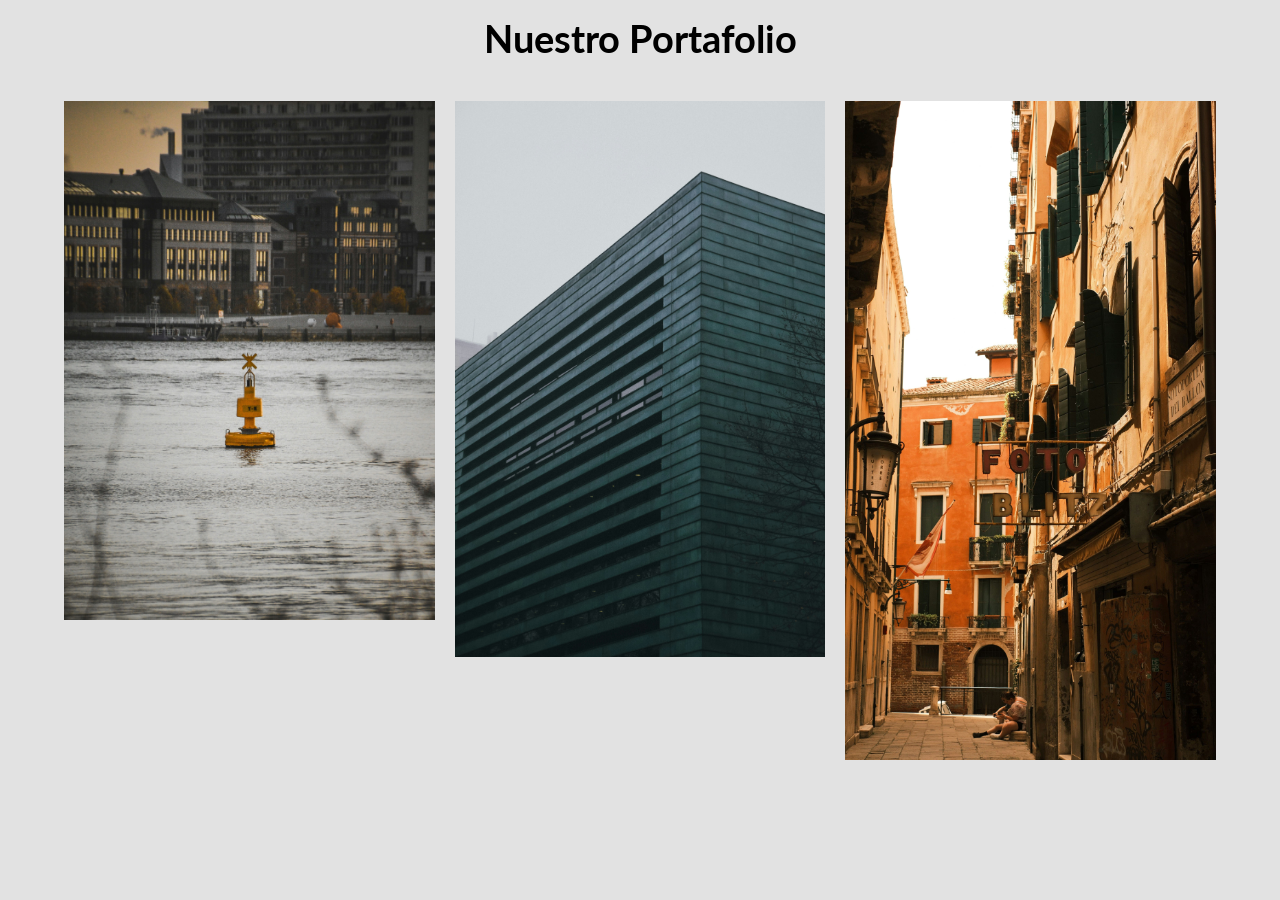
<file: Proyectos/Ipex.html>
<!doctype html>
<html lang=en>
<head>
<meta charset="UTF-8">
<meta name="viewport" content="width=device-width, initial-scale=1.0">
<title> Portafolio </title>
<link rel="stylesheet" href="estilo3.css">
<link href="https://fonts.googleapis.com/css?family=Lato" rel="stylesheet">
</head>

<body>
<section class="portafolio">
<h1> Nuestro Portafolio </h1>
<div class="portafolio-container">
<section class="portafolio-item">
    <img src="../img/Carrusel/foto0001.jpg" alt="Proyecto 1" class="portafolio-img">
<section class="portafolio-text">
    <h2> Lorem Ipsum </h2>
    <p> Lorem ipsum dolor sit amet, consectetur adipisicing elit. Ipsam distinctio illum iure facilis cumque saepe, dolorem, minus praesentium maiores id.</p>

</section>
</section>
<section class="portafolio-item">
<img src="../img/Carrusel/foto67.jpg" alt="Proyecto 2" class="portafolio-img">
<section class="portafolio-text">
    <h2> Lorem Ipsum </h2>
    <p> Lorem ipsum dolor sit amet, consectetur adipisicing elit. Ipsam distinctio illum iure facilis cumque saepe, dolorem, minus praesentium maiores id.</p>


</section>
</section>
<section class="portafolio-item">
<img src="../img/Carrusel/foto1.jpg" alt="Proyecto 3" class="portafolio-img">
<section class="portafolio-text">
    <h2> Lorem Ipsum </h2>
    <p> Lorem ipsum dolor sit amet, consectetur adipisicing elit. Ipsam distinctio illum iure facilis cumque saepe, dolorem, minus praesentium maiores id.</p>

</section>
</section>
</div>
</section>
</body>
</html>
</file>
<file: Proyectos/Página web AlexCG Design/css/estilos.css>
* {
    margin: 0;
    padding: 0;
    box-sizing: border-box;
}

body {
    font-family: 'open sans';
}

.contenedor {
    padding: 60px 0;
    width: 90%;
    max-width: 1000px;
    margin: auto;
    overflow: hidden;
}

.titulo {
    color: #642a73;
    font-size: 30px;
    text-align: center;
    margin-bottom: 60px;
}

/* Header */

header {
    width: 100%;
    height: 600px;
    background: #bc4e9c;
    /* fallback for old browsers */
    background: -webkit-linear-gradient(to right, hsla(340, 95%, 50%, 0.459), hsla(317, 45%, 52%, 0.664)), url(../img/portada.jpg);
    /* Chrome 10-25, Safari 5.1-6 */
    background: linear-gradient(to right, hsla(340, 95%, 50%, 0.459), hsla(317, 45%, 52%, 0.664)), url(../img/portada.jpg);
    /* W3C, IE 10+/ Edge, Firefox 16+, Chrome 26+, Opera 12+, Safari 7+ */
    background-size: cover;
    background-attachment: fixed;
    position: relative;
}

nav{
    text-align: right;
    padding: 30px 50px 0 0;
}

nav > a{
    color:#fff;
    font-weight: 300;
    text-decoration: none;
    margin-right: 10px;
}

nav > a:hover{
    text-decoration: underline;
}

header .textos-header{
    display: flex;
    height: 430px;
    width: 100%;
    align-items: center;
    justify-content: center;
    flex-direction: column;
    text-align: center;
}

.textos-header h1{
    font-size: 50px;
    color:#fff;
}

.textos-header h2{
    font-size: 30px;
    font-weight: 300;
    color:#fff;
}

.wave{
    position: absolute;
    bottom: 0;
    width: 100%;
}

/* About us */

main .sobre-nosotros{
    padding: 30px 0 60px 0;
}
.contenedor-sobre-nosotros{
    display: flex;
    justify-content: space-evenly;
}

.imagen-about-us{
    width: 48%;
}

.sobre-nosotros .contenido-textos{
    width: 48%;
}

.contenido-textos h3{
    margin-bottom: 15px;
}

.contenido-textos h3 span{
    background: #4d0686;
    color: #fff;
    border-radius: 50%;
    display: inline-block;
    text-align: center;
    width: 30px;
    height: 30px;
    padding: 2px;
    box-shadow: 0 0 6px 0 rgba(0, 0, 0, .5);
    margin-right: 5px;
}

.contenido-textos p{
    padding: 0px 0px 30px 15px;
    font-weight: 300;
    text-align: justify;
}

/* Galeria */


.portafolio{
    background: #f2f2f2;
}

.galeria-port{
    display: flex;
    justify-content: space-evenly;
    flex-wrap: wrap;
}

.imagen-port{
    width: 24%;
    margin-bottom: 10px;
    overflow: hidden;
    position: relative;
    cursor: pointer;
    box-shadow: 0 0 6px 0 rgba(0, 0, 0, .5);
}

.imagen-port > img{
    width: 100%;
    height: 100%;
    object-fit: cover;
    display: block;
}

.hover-galeria{
    position: absolute;
    width: 100%;
    height: 100%;
    top: 0;
    transform: scale(0);
    background: hsla(273,91%,27%, 0.7);
    transition: transform .5s;
    display: flex;
    justify-content: center;
    align-items: center;
    flex-direction: column;
}

.hover-galeria img{
    width: 50px;
}

.hover-galeria p{
    color: #fff;
}

.imagen-port:hover .hover-galeria{
    transform: scale(1);
}

/* Clients */

.cards{
    display: flex;
    justify-content: space-evenly;
}

.cards .card{
    background: #4d0686;
    display: flex;
    width: 46%;
    height: 200px;
    align-items: center;
    justify-content: space-evenly;
    border-radius: 5px;
    box-shadow: 0 0 6px 0 rgba(0, 0, 0, 0.6);
}

.cards .card img{
    width: 100px;
    height: 100px;
    object-fit: cover;
    border: 3px solid #fff;
    border-radius: 50%;
    display: block;
}

.cards .card > .contenido-texto-card{
    width: 60%;
    color: #fff;
}

.cards .card > .contenido-texto-card p{
    font-weight: 300;
    padding-top: 5px;
}

/*  Our team */

.about-services{
    background: #f2f2f2;
    padding-bottom: 30px;
}


.servicio-cont{
    display:flex;
    justify-content: space-between;
    align-items: center;
}

.servicio-ind{
    width: 28%;
    text-align: center;
}

.servicio-ind img{
    width: 90%;
}

.servicio-ind h3{
    margin: 10px 0;
}

.servicio-ind p{
    font-weight: 300;
    text-align: justify;
}

/* footer */

footer{
    background: #414141;
    padding: 60px 0 30px 0;
    margin: auto;
    overflow: hidden;
}

.contenedor-footer{
    display: flex;
    width: 90%;
    justify-content: space-evenly;
    margin: auto;
    padding-bottom: 50px;
    border-bottom: 1px solid #ccc;
}

.content-foo{
    text-align: center;
}

.content-foo h4{
    color: #fff;
    border-bottom: 3px solid #af20d3;
    padding-bottom: 5px;
    margin-bottom: 10px;
}

.content-foo p{
    color: #ccc;
}

.titulo-final{
    text-align: center;
    font-size: 24px;
    margin: 20px 0 0 0;
    color: #9e9797;
}

@media screen and (max-width:900px){
    header{
        background-position: center;
    }

    .contenedor-sobre-nosotros{
        flex-direction: column;
        justify-content: center;
        align-items: center;
    }

    .sobre-nosotros .contenido-textos{
        width: 90%;
    }

    .imagen-about-us{
        width: 90%;
    }

    /* Galeria */

    .imagen-port{
        width: 44%;
    }

    /* Clientes */

    .cards{
        flex-direction: column;
        justify-content: center;
        align-items: center;
    }

    .cards .card{
        width: 90%;
    }

    .cards .card:first-child{
        margin-bottom: 30px;
    }

    /* servicios */

    .servicio-cont{
        justify-content: center;
        flex-direction: column;
    }

    .servicio-ind{
        width: 100%;
        text-align: center;
    }

    .servicio-ind:nth-child(1), .servicio-ind:nth-child(2){
        margin-bottom: 60px;
    }

    .servicio-ind img{
        width: 90%;
    }
}

@media screen and (max-width:500px){
    nav{
        text-align: center;
        padding: 30px 0 0 0;
    }

    nav > a{
        margin-right: 5px;
    }

    .textos-header h1{
        font-size: 35px;
    }

    .textos-header h2{
        font-size: 20px;
    }

    /* ABOUT US */

    .imagen-about-us{
        margin-bottom: 60px;
        width: 99%;
    }

    .sobre-nosotros .contenido-textos{
        width: 95%;
    }

    /* Galeria */

    .imagen-port{
        width: 95%;
    }

    /* Clients */

    .cards .card{
        height: 450px;
        display: flex;
        flex-direction: column;
        align-items: center;
    }

    .cards .card img{
        width: 90px;
        height: 90px;
    }

    /* Footer */

    .contenedor-footer{
        flex-direction: column;
        border: none;
    }

    .content-foo{
        margin-bottom: 20px;
        text-align: center;
    }

    .content-foo h4{
        border: none;
    }

    .content-foo p{
        color: #ccc;
        border-bottom: 1px solid #f2f2f2;
        padding-bottom: 20px;
    }

    .titulo-final{
        font-size: 20px;
    }
}
</file>
<file: styles.css>
@import url('https://fonts.googleapis.com/css2?family=Poppins:wght@300;400;500;600;700&display=swap');

:root {
--primary-color: #1882B8;
--background-color: #F1F5F9;
--dark-color: #FEF08A;
--accent-gold: #f4b942;
--accent-green: #1f9d78;
--soft-blue: #edf7ff;
--soft-gold: #fff7db;
}

.more-page {
    background: linear-gradient(180deg, #f5f9ff 0%, #eef5f9 100%);
    padding: 4rem 2rem 5rem;
}

.more-hero {
    background: linear-gradient(135deg, rgba(24,130,184,0.95), rgba(15,23,42,0.92)),
        url('img/DSC03092.JPG') center/cover no-repeat;
    border-radius: 2.2rem;
    min-height: 34rem;
    display: flex;
    align-items: center;
    padding: 4rem;
    box-shadow: 0 2rem 4rem rgba(15,23,42,0.15);
}

.more-hero__content {
    max-width: 64rem;
    color: #fff;
}

.eyebrow {
    text-transform: uppercase;
    letter-spacing: 0.2rem;
    font-size: 1.2rem;
    font-weight: 700;
    margin-bottom: 1rem;
    color: #dbeafe;
}

.eyebrow-dark {
    color: #0f172a;
}

.more-hero__content h1 {
    font-size: clamp(3rem, 4vw, 5rem);
    line-height: 1.1;
    margin-bottom: 1.5rem;
}

.more-hero__content p {
    font-size: 1.7rem;
    line-height: 1.8;
    margin-bottom: 2rem;
    color: rgba(255,255,255,0.9);
}

.more-button {
    display: inline-block;
    background: #fff;
    color: #0f172a;
    text-decoration: none;
    padding: 1.2rem 2.6rem;
    border-radius: 999px;
    font-weight: 700;
    font-size: 1.5rem;
    transition: transform 0.25s ease;
}

.more-button:hover {
    transform: translateY(-2px);
}

.more-stats {
    display: grid;
    grid-template-columns: repeat(4, 1fr);
    gap: 2rem;
    margin: 3rem 0;
}

.stat-item {
    background: #fff;
    border-radius: 1.6rem;
    padding: 2rem 1.5rem;
    text-align: center;
    box-shadow: 0 1rem 2rem rgba(15,23,42,0.08);
    border: 1px solid #e2e8f0;
}

.stat-item span {
    display: block;
    font-size: 3.2rem;
    font-weight: 800;
    color: var(--primary-color);
    margin-bottom: 0.5rem;
}

.stat-item p {
    font-size: 1.4rem;
    color: #334155;
}

.more-grid {
    display: grid;
    grid-template-columns: repeat(3, 1fr);
    gap: 2rem;
    margin-bottom: 4rem;
}

.more-card {
    background: #fff;
    border-radius: 1.8rem;
    padding: 2.5rem 2rem;
    box-shadow: 0 1.2rem 2rem rgba(15,23,42,0.07);
    border: 1px solid #e2e8f0;
}

.icon-circle {
    width: 5.5rem;
    height: 5.5rem;
    border-radius: 50%;
    display: flex;
    align-items: center;
    justify-content: center;
    font-size: 2.2rem;
    margin-bottom: 1.5rem;
    color: #fff;
}

.card-primary .icon-circle {
    background: linear-gradient(135deg, #1882B8, #0ea5e9);
}

.card-secondary .icon-circle {
    background: linear-gradient(135deg, #f59e0b, #fbbf24);
}

.card-accent .icon-circle {
    background: linear-gradient(135deg, #10b981, #34d399);
}

.more-card h2 {
    font-size: 2.2rem;
    margin-bottom: 1rem;
    color: #0f172a;
}

.more-card p {
    font-size: 1.5rem;
    line-height: 1.8;
    color: #475569;
}

.more-highlight {
    display: grid;
    grid-template-columns: 1.5fr 1fr;
    gap: 2.5rem;
    background: #fff;
    border-radius: 2rem;
    padding: 3rem;
    box-shadow: 0 1.5rem 3rem rgba(15,23,42,0.08);
    border: 1px solid #e2e8f0;
}

.highlight-copy h2 {
    font-size: clamp(2.3rem, 3vw, 3.5rem);
    margin-bottom: 1.5rem;
    color: #0f172a;
}

.highlight-copy p {
    font-size: 1.6rem;
    line-height: 1.9;
    color: #475569;
}

.highlight-panel {
    background: linear-gradient(135deg, #f8fafc, #ecfeff);
    border-radius: 1.5rem;
    border: 1px solid #bae6fd;
    padding: 2rem;
    display: flex;
    align-items: center;
}

.highlight-panel ul {
    list-style: none;
    padding: 0;
    margin: 0;
    width: 100%;
}

.highlight-panel li {
    display: flex;
    align-items: center;
    gap: 1rem;
    font-size: 1.6rem;
    color: #0f172a;
    padding: 1.2rem 0;
    border-bottom: 1px solid #dbeafe;
}

.highlight-panel li:last-child {
    border-bottom: none;
}

.highlight-panel i {
    color: #10b981;
    font-size: 1.8rem;
}

@media (max-width: 900px) {
    .more-stats,
    .more-grid,
    .more-highlight {
        grid-template-columns: 1fr;
    }

    .more-hero {
        padding: 2.5rem 2rem;
    }
}

.wiki-layout {
    padding: 4rem 2rem 5rem;
}

.wiki-article {
    background: linear-gradient(180deg, #ffffff 0%, #f8fbff 100%);
    border: 1px solid #dfeaf6;
    border-radius: 1.8rem;
    box-shadow: 0 1.5rem 3rem rgba(15, 23, 42, 0.08);
    padding: 3rem 3.5rem;
    font-size: 1.6rem;
    line-height: 1.9;
    color: #1f2937;
    position: relative;
}

.wiki-article h1 {
    font-size: 3.5rem;
    margin-bottom: 1.5rem;
    color: #0f172a;
    border-bottom: 2px solid #dbeafe;
    padding-bottom: 1rem;
    font-weight: 700;
}

.wiki-article h2 {
    font-size: 2.5rem;
    margin: 2.8rem 0 1rem;
    color: #0f172a;
    border-bottom: 1px solid #e2e8f0;
    padding-bottom: 0.5rem;
    font-weight: 600;
}

.wiki-article p {
    margin-bottom: 1.5rem;
    text-align: justify;
}

.wiki-infobox,
.wiki-sidebox {
    float: right;
    width: 31rem;
    background: linear-gradient(180deg, #eef6ff 0%, #f8fafc 100%);
    border: 1px solid #cfe3ff;
    border-left: 4px solid #1882B8;
    border-radius: 1.2rem;
    padding: 1.5rem 1.8rem;
    margin: 0 0 2rem 2.5rem;
    box-shadow: 0 1rem 2rem rgba(24, 130, 184, 0.08);
}

.wiki-sidebox {
    float: left;
    margin: 0 2.5rem 2rem 0;
    background: linear-gradient(180deg, #fff7ed 0%, #fffaf5 100%);
    border-left: 4px solid #f59e0b;
}

.wiki-infobox h3,
.wiki-sidebox h3 {
    font-size: 1.8rem;
    margin-bottom: 1rem;
    color: #0f172a;
    font-weight: 700;
}

.wiki-infobox ul,
.wiki-sidebox ul {
    list-style: none;
    padding: 0;
    margin: 0;
}

.wiki-infobox li,
.wiki-sidebox li {
    margin-bottom: 0.8rem;
    color: #334155;
}

.wiki-callout {
    background: linear-gradient(135deg, #ecfeff, #f0fdf4);
    border: 1px solid #a7f3d0;
    border-left: 5px solid #10b981;
    border-radius: 1rem;
    padding: 1.5rem 1.8rem;
    margin: 2rem 0;
    color: #14532d;
    font-style: italic;
}

@media (max-width: 900px) {
    .wiki-article {
        padding: 2rem 1.5rem;
    }

    .wiki-infobox,
    .wiki-sidebox {
        float: none;
        width: 100%;
        margin: 1.5rem 0;
    }
}

html {
font-size: 62.5%;
font-family: 'Poppins', sans-serif;
}

*
{
margin: 0;
padding: 0;
box-sizing: border-box;
}

.container {
max-width: 120rem;
margin: 0 auto;
}

.heading-1 {
text-align: center;
font-weight: 500;
font-size: 3rem;
}

/* ************* /
/                HEADER                   /
/ ************* */

.container-hero {
background-color: var(--background-color);
}

.hero {
display: flex;
justify-content: space-between;
align-items: center;
padding: 2rem 0;
}

.customer-support {
display: flex;
align-items: center;
gap: 2rem;
}

.customer-support i {
font-size: 3.3rem;
}

.content-customer-support {
display: flex;
flex-direction: column;
}

.container-logo {
display: flex;
align-items: center;
gap: 1rem;
}

.container-logo h1 {
display: flex;
align-items: center;
gap: 1rem;
margin: 0;
}

.container-logo h1 img {
width: 6rem;
height: 6rem;
object-fit: cover;
border-radius: 50%;
box-shadow: 0 0.5rem 1rem rgba(0, 0, 0, 0.12);
}

.container-logo h1 a {
text-decoration: none;
color: #000;
font-size: 2.6rem;
text-transform: uppercase;
letter-spacing: -1px;
line-height: 1.2;
}

.container-user {
display: flex;
gap: 1rem;
cursor: pointer;
}

.container-user .fa-user{
font-size: 3rem;
color: var(--primary-color);
padding-right: 2.5rem;
border-right: 1px solid #e2e2e2;
}

.container-user .fa-school {
font-size: 3rem;
color: var(--primary-color);
padding-left: 1rem;
}

.container-navbar {
background-color: var(--primary-color);
}

.navbar {
display: flex;
justify-content: space-between;
align-items: center;
padding: 1rem 0;
}

.navbar .fa-bars {
display: none;
}

.menu {
display: flex;
gap: 2rem;
}

.menu li {
list-style: none;
}

.menu a {
text-decoration: none;
font-size: 1.3rem;
color: var(--dark-color);
font-weight: 600;
text-transform: uppercase;
position: relative;
}

.menu a::after {
content: "";
width: 1.5rem;
height: 1px;
background-color: #fff;
position: absolute;
bottom: -3px;
left: 50%;
transform: translate(-50%, 50%);
opacity: 0;
transition: all 0.3s ease;
}

.menu a:hover::after {
opacity: 1;
}

.menu a:hover {
color: #fff;
}

.search-form {
position: relative;
display: flex;
align-items: center;
border: 2px solid #fff;
border-radius: 2rem;
background-color: #fff;
height: 4.4rem;
overflow: hidden;
}

.search-form input {
outline: none;
font-family: inherit;
border: none;
width: 25rem;
font-size: 1.4rem;
padding: 0 2rem;
color: #777;
cursor: pointer;
}

.search-form input::-webkit-search-cancel-button {
appearance: none;
}

.search-form .btn-search {
border: none;
background-color: var(--primary-color);
display: flex;
align-items: center;
justify-content: center;
height: 100%;
padding: 1rem;
}

.btn-search i {
font-size: 2rem;
color: #fff;
}

.banner {
background-image: linear-gradient(100deg, #2D68B8, #00000000),
url('img/DSC03092.JPG');
height: 60rem;
background-size: cover;
background-position: center;
}

.content-banner {
max-width: 90rem;
margin: 0 auto;
padding: 25rem 0;
}

.content-banner p {
color: var(--primary-color);
font-size: 1.2rem;
margin-bottom: 1rem;
font-weight: 500;
}

.content-banner h2 {
color: #fff;
font-size: 3.5rem;
font-weight: 500;
line-height: 1.2;
}

.content-banner a {
margin-top: 2rem;
text-decoration: none;
color: #fff;
background-color: var(--primary-color);
display: inline-block;
padding: 1rem 3rem;
text-transform: uppercase;
border-radius: 3rem;
}

.main-content {
background-color: var(--background-color);
}

.container-features {
display: grid;
grid-template-columns: repeat(4, 1fr);
gap: 3rem;
padding: 3rem 0;
}

.card-feature {
display: flex;
align-items: center;
justify-content: center;
gap: 0.5rem;
background-color: #DC2626;
border-radius: 1rem;
padding: 1.5rem 0;
padding-left: 1.5rem;
}

.card-feature i {
font-size: 2.7rem;
color: var(--primary-color);
}

.feature-content {
display: flex;
flex-direction: column;
gap: 0.5rem;
}

.feature-content span {
font-weight: 700;
font-size: 1.1rem;
color: var(--dark-color);
text-align: center;
}

.feature-content p {
color: #222;
font-weight: 500;
text-align: center;
}

.top-categories {
display: flex;
flex-direction: column;
gap: 2rem;
margin-bottom: 3rem;
}

.container-categories {
display: grid;
grid-template-columns: repeat(3, 1fr);
gap: 3rem;
}

.card-category {
height: 20rem;
display: flex;
flex-direction: column;
align-items: center;
justify-content: center;
border-radius: 2rem;
gap: 2rem;
}

.category-moca {
background-image: linear-gradient(#00000080, #00000080),
url('img/DSC03096.JPG');
background-size: cover;
background-position: bottom;
background-repeat: no-repeat;
}

.category-capuchino {
background-image: linear-gradient(#00000080, #00000080),
url('img/DSC03087.JPG');
background-size: cover;
background-position: center;
background-repeat: no-repeat;
}

.category-expreso {
background-image: linear-gradient(#00000080, #00000080),
url('img/DSC03101.JPG');
background-size: cover;
background-position: center;
background-repeat: no-repeat;
}

.card-category p {
font-size: 2.5rem;
color: #fff;
text-transform: capitalize;
position: relative;
}

.card-category p::after {
content: "";
width: 2.5rem;
height: 2px;
background-color: #fff;
position: absolute;
bottom: -1rem;
left: 50%;
transform: translate(-50%, 50%);
}

.card-category span {
font-size: 1.6rem;
color: #fff;
cursor: pointer;
}

.card-category span:hover {
color: var(--primary-color);
}

.top-products {
display: flex;
flex-direction: column;
gap: 2rem;
margin-bottom: 3rem;
}

.container-options {
display: flex;
justify-content: center;
gap: 2rem;
margin-bottom: 1rem;
}

.container-options span {
color: #777;
background-color: #fff;
padding: 0.7rem 3rem;
font-size: 1.4rem;
text-transform: capitalize;
border-radius: 2rem;
cursor: pointer;
}

.container-options span:hover {
background-color: var(--primary-color);
color: #fff;
}

.container-options span.active {
background-color: var(--primary-color);
color: #fff;
}

.container-products {
display: grid;
grid-template-columns: repeat(auto-fit, minmax(20rem, 1fr));
gap: 3rem;
}

.specials .container-products {
    display: flex;
    flex-wrap: wrap;
    justify-content: center;
}

.specials .container-products .card-product {
    flex: 0 0 26rem;
    box-sizing: border-box;
}

.specials .container-img {
    aspect-ratio: 4 / 3;
    overflow: hidden;
}

.specials .container-img img {
    width: 100%;
    height: 100%;
    object-fit: cover;
}

.card-product {
background-color: #fff;
padding: 2rem 3rem;
border-radius: 0.5rem;
cursor: pointer;
box-shadow: 0 0 2px rgba(0, 0, 0, 0.1);
}

.container-img {
position: relative;
}

.container-img img {
width: 100%;
}

.button-group {
display: flex;
flex-direction: column;
gap: 1rem;
position: absolute;
top: 0;
right: -3rem;
z-index: -1;
transition: all 0.4s ease;
}

.button-group span {
border: 1px solid var(--primary-color);
padding: 0.8rem;
display: flex;
align-items: center;
justify-content: center;
border-radius: 50%;
cursor: pointer;
transition: all 0.4s ease;
}

.button-group span:hover {
background-color: var(--primary-color);
}

.button-group span i {
font-size: 1.5rem;
color: var(--primary-color);
}

.button-group span:hover i {
color: #fff;
}

.card-product:hover .button-group {
z-index: 0;
right: -1rem;
}

.content-card-product {
display: grid;
justify-items: center;
grid-template-columns: 1fr 1fr;
grid-template-rows: repeat(7, min-content);
row-gap: 1rem;
}

.content-card-product h3 {
grid-row: 2/3;
grid-column: 1/-1;
font-weight: 400;
font-size: 1.6rem;
margin-bottom: 1rem;
cursor: pointer;
}

.content-card-product h3:hover {
color: var(--primary-color);
}

.gallery {
display: grid;
grid-template-columns: repeat(4, 1fr);
grid-template-rows: repeat(2, 30rem);
gap: 1.5rem;
margin-bottom: 3rem;
}

.gallery img {
width: 100%;
height: 100%;
object-fit: cover;
}

.gallery-img-3 {
grid-column: 2/4;
grid-row: 1/3;
}

.image-gallery {
display: grid;
grid-template-columns: repeat(3, minmax(0, 1fr));
gap: 2rem;
padding: 4rem 0;
}

.image-card {
aspect-ratio: 4 / 3;
display: grid;
place-items: center;
border: 2px dashed var(--primary-color);
border-radius: 0.8rem;
background-color: #fff;
color: var(--primary-color);
transition: transform 0.25s ease, border-color 0.25s ease, box-shadow 0.25s ease;
}

.image-card img {
width: 100%;
height: 100%;
object-fit: cover;
border-radius: inherit;
}

.image-card:hover {
transform: translateY(-0.5rem);
border-style: solid;
box-shadow: 0 0.8rem 1.8rem rgba(0, 0, 0, 0.12);
}

.image-card i {
font-size: 3rem;
opacity: 0.65;
transition: transform 0.25s ease;
}

.image-card:hover i {
transform: scale(1.12);
}

.project-gallery {
display: grid;
grid-template-columns: repeat(3, minmax(0, 1fr));
grid-auto-rows: minmax(22rem, 1fr);
gap: 1.8rem;
padding: 3rem 1.5rem 4rem;
min-height: 78vh;
}

.project-card {
position: relative;
min-height: 24rem;
display: flex;
align-items: flex-end;
justify-content: space-between;
padding: 2.2rem;
border-left: 5px solid transparent;
border-radius: 0.8rem;
background-color: #fff;
color: var(--primary-color);
text-decoration: none;
box-shadow: 0 4px 14px rgba(0, 0, 0, 0.08);
transition: transform 0.25s ease, box-shadow 0.25s ease, border-left-color 0.25s ease;
}

.project-card span {
font-size: 1.8rem;
font-weight: 600;
}

.project-card i {
font-size: 1.6rem;
}

.project-card:nth-child(2n) {
background: #fff3d9;
color: #7b5200;
border-left-color: #f4b942;
}

.project-card:nth-child(3n) {
background: #eafaf4;
color: #145a44;
border-left-color: #2bb082;
}

.project-card:nth-child(4n) {
background: #edf2ff;
color: #2b4f9a;
border-left-color: #5d7ee8;
}

.project-card:nth-child(5n) {
background: #fbeae8;
color: #8c4334;
border-left-color: #dd7a66;
}

.project-card:nth-child(6n) {
background: #f1f8db;
color: #4e5e23;
border-left-color: #a9b75e;
}

.project-card:hover,
.project-card:focus-visible {
transform: translateY(-0.4rem) rotate(-0.4deg);
box-shadow: 0 10px 22px rgba(0, 0, 0, 0.14);
}

.project-gallery > .project-card {
grid-column: span 1;
}

.project-gallery > .project-card:first-child {
grid-column: span 2;
grid-row: span 2;
min-height: 46rem;
padding: 0;
background: #fff;
box-shadow: 0 4px 14px rgba(0, 0, 0, 0.06);
}

.project-gallery > .project-card:nth-child(2),
.project-gallery > .project-card:nth-child(3),
.project-gallery > .project-card:nth-child(4),
.project-gallery > .project-card:nth-child(5),
.project-gallery > .project-card:nth-child(6) {
min-height: 26rem;
}

.project-gallery > .project-card:first-child .project-card-overlay {
position: absolute;
inset: 0;
display: flex;
align-items: flex-end;
justify-content: space-between;
padding: 2rem;
color: var(--primary-color);
text-decoration: none;
background: linear-gradient(transparent 55%, rgba(255, 255, 255, 0.96));
}

.project-gallery > .project-card:first-child iframe {
position: absolute;
inset: 0;
width: 100%;
height: 100%;
border: 0;
pointer-events: none;
}

.project-card small {
    display: block;
    margin-top: 0.5rem;
    font-size: 1.3rem;
    font-weight: 400;
    opacity: 0.7;
}

.animation-gallery {
display: grid;
grid-template-columns: repeat(3, minmax(0, 1fr));
gap: 2.4rem;
width: min(100% - 4rem, 140rem);
min-height: 82vh;
margin: 0 auto;
padding: 4rem 0 5rem;
}

.animation-link-card {
min-height: 62rem;
display: flex;
flex-direction: column;
justify-content: space-between;
padding: 2.8rem;
border: 1px solid #c9d0ca;
border-top: 0.7rem solid var(--primary-color);
border-radius: 0.5rem;
background: #fff;
color: var(--dark-color);
text-decoration: none;
transition: border-color 0.2s ease, background-color 0.2s ease;
}

.animation-link-card:nth-child(2) {
border-top-color: #cf8c41;
}

.animation-link-card:nth-child(3) {
border-top-color: #668c83;
}

.animation-link-card:hover,
.animation-link-card:focus-visible {
border-color: var(--primary-color);
background: #f7f9f6;
outline: 2px solid var(--primary-color);
outline-offset: 3px;
}

.animation-link-number {
font-size: 2rem;
font-weight: 600;
color: var(--primary-color);
}

.animation-link-card img {
width: 100%;
height: 30rem;
display: block;
object-fit: contain;
border-radius: 0.6rem;
background: #111;
}

.animation-link-card:nth-child(3) img {
background: #ffdfab;
}

.animation-link-label {
padding-top: 1.8rem;
border-top: 1px solid #d9ded9;
font-size: 1.8rem;
font-weight: 500;
}

.specials {
display: flex;
flex-direction: column;
gap: 2rem;
margin-bottom: 3rem;
}

.blogs {
display: flex;
flex-direction: column;
gap: 2rem;
}

.container-blogs {
display: grid;
grid-template-columns: repeat(3, 1fr);
gap: 3rem;
}

.card-blog {
display: flex;
flex-direction: column;
gap: 2rem;
}

.card-blog .container-img {
aspect-ratio: 4 / 3;
border-radius: 2rem;
cursor: pointer;
position: relative;
overflow: hidden;
}

.card-blog .container-img img {
width: 100%;
height: 100%;
object-fit: cover;
}

.card-blog:hover .button-group-blog {
z-index: 0;
}

.button-group-blog span {
background-color: #fff;
padding: 1rem;
border-radius: 50%;
transition: all 0.4s ease;
display: flex;
align-items: center;
justify-content: center;
}

.button-group-blog span i {
font-size: 1.3rem;
}

.button-group-blog span:hover {
background-color: var(--primary-color);
}

.button-group-blog span:hover i {
color: #fff;
}

.content-blog h3 {
font-size: 1.8rem;
margin-bottom: 1.7rem;
color: var(--dark-color);
font-weight: 500;
}

.content-blog h3:hover {
color: var(--primary-color);
cursor: pointer;
}

.content-blog p {
margin-top: 1rem;
font-size: 1.4rem;
color: #777;
}

.content-blog span {
color: var(--primary-color);
font-size: 1.3rem;
}

.btn-read-more {
padding: 1rem 3rem;
background-color: var(--primary-color);
color: #fff;
text-transform: uppercase;
font-size: 1.4rem;
border-radius: 2rem;
margin: 3rem 0 5rem;
display: inline-block;
cursor: pointer;
}

.btn-read-more:hover {
background-color: var(--dark-color);
}

.footer {
background-color: var(--primary-color);
}

.container-footer {
display: flex;
flex-direction: column;
gap: 4rem;
padding: 3rem;
}

.menu-footer {
display: grid;
grid-template-columns: repeat(3, 1fr) 30rem;
gap: 3rem;
justify-items: center;
}

.title-footer {
font-weight: 600;
font-size: 1.6rem;
text-transform: uppercase;
}

.contact-info,
.information,
.my-account,
.newsletter {
display: flex;
flex-direction: column;
gap: 2rem;
}

.contact-info ul,
.information ul,
.my-account ul {
display: flex;
flex-direction: column;
gap: 1rem;
}

.contact-info ul li,
.information ul li,
.my-account ul li {
list-style: none;
color: #fff;
font-size: 1.4rem;
font-weight: 300;
}

.contact-info ul li a,
.information ul li a,
.my-account ul li a {
text-decoration: none;
color: #fff;
font-weight: 300;
}

.information ul li a:hover,
.my-account ul li a:hover {
color: var(--dark-color);
}

.social-icons {
display: flex;
gap: 1.5rem;
}

.social-icons span {
border-radius: 50%;
width: 3rem;
height: 3rem;
display: flex;
align-items: center;
justify-content: center;
}

.social-icons span i {
color: #fff;
font-size: 1.2rem;
}

.facebook {
background-color: #3b5998;
}

.twitter {
background-color: #00acee;
}

.youtube {
background-color: #c4302b;
}

.pinterest {
background-color: #c8232c;
}

.instagram {
background: linear-gradient(
#405de6,
#833ab4,
#c13584,
#e1306c,
#fd1d1d,
#f56040,
#fcaf45
);
}

.content p {
font-size: 1.4rem;
color: #fff;
font-weight: 300;
}

.content input {
outline: none;
background: none;
border: none;
border-bottom: 2px solid #d2b495;
cursor: pointer;
padding: 0.5rem 0 1.2rem;
color: var(--dark-color);
display: block;
margin-bottom: 3rem;
margin-top: 2rem;
width: 100%;
font-family: inherit;
}

.content input::-webkit-input-placeholder {
color: #eee;
}

.content button {
border: none;
background-color: #000;
color: #fff;
text-transform: uppercase;
padding: 1rem 3rem;
border-radius: 2rem;
font-size: 1.4rem;
font-family: inherit;
cursor: pointer;
font-weight: 600;
}

.content button:hover {
background-color: var(--background-color);
color: var(--primary-color);
}

.copyright {
display: flex;
justify-content: space-between;
padding-top: 2rem;
border-top: 1px solid #d2b495;
}

.copyright p {
font-weight: 400;
font-size: 1.6rem;
}

@media (max-width: 768px) {
html {
font-size: 55%;
}

.hero {
    padding: 2rem;
}

.customer-support {
    display: none;
}

.navbar {
    padding: 1rem 2rem;
}

.navbar .fa-bars {
    display: block;
    color: #fff;
    font-size: 3rem;
}

.menu {
    display: none;
}

.content-banner {
    max-width: 50rem;
    margin: 0 auto;
    padding: 25rem 0;
}

.container-features {
    grid-template-columns: repeat(2, 1fr);
    padding: 3rem 2rem;
}

.card-feature {
    padding: 2rem;
}

.heading-1 {
    font-size: 2.4rem;
}

.card-category {
    height: 12rem;
}

.card-category p {
    font-size: 2rem;
    text-align: center;
    line-height: 1;
}

.card-category span {
    font-size: 1.4rem;
}

.container-options {
    align-items: center;
}

.container-options span {
    text-align: center;
    padding: 1rem 2rem;
}

.container-products {
    grid-template-columns: repeat(auto-fit, minmax(28rem, 1fr));
}

.gallery {
    grid-template-rows: repeat(2, 15rem);
}

.image-gallery {
    grid-template-columns: repeat(2, minmax(0, 1fr));
    padding: 3rem 2rem;
}

.project-gallery {
    grid-template-columns: repeat(2, minmax(0, 1fr));
    padding: 3rem 2rem;
}

.animation-gallery {
    grid-template-columns: repeat(2, minmax(0, 1fr));
    width: auto;
    margin: 0 2rem;
}

.animation-link-card {
    min-height: 54rem;
}

.animation-link-card:last-child {
    grid-column: 1 / -1;
}

.container-blogs {
    overflow: hidden;
    grid-template-columns: 1fr 1fr;
    height: 52rem;
}

.menu-footer {
    grid-template-columns: repeat(2, 1fr);
}

.copyright {
    flex-direction: column;
    justify-content: center;
    align-items: center;
    gap: 1.5rem;
}


}

@media (max-width: 468px) {
html {
font-size: 42.5%;
}

.content-banner {
    max-width: 50rem;
    padding: 22rem 0;
}

.heading-1 {
    font-size: 2.8rem;
}

.card-feature {
    flex-direction: column;
    border-radius: 2rem;
}

.feature-content {
    align-items: center;
}

.feature-content p {
    font-size: 1.4rem;
    text-align: center;
}

.feature-content span {
    font-size: 1.6rem;
    text-align: center;
}

.container-options span {
    font-size: 1.8rem;
    padding: 1rem 1.5rem;
    font-weight: 500;
}

.container-products {
    grid-template-columns: repeat(auto-fit, minmax(25rem, 1fr));
    gap: 1rem;
}

.content-card-product h3 {
    font-size: 2.2rem;
}

.gallery {
    grid-template-rows: repeat(2, 20rem);
}

.image-gallery {
    gap: 1rem;
    padding: 2rem;
}

.project-gallery {
    grid-template-columns: 1fr;
    gap: 1rem;
    padding: 2rem;
}

.animation-gallery {
    grid-template-columns: 1fr;
    gap: 1.5rem;
    min-height: 0;
    margin: 0 2rem;
    padding: 2rem 0;
}

.animation-link-card,
.animation-link-card:last-child {
    grid-column: auto;
    min-height: 48rem;
}

.animation-link-card img {
    height: 25rem;
}

.blogs {
    padding: 2rem;
}

.container-blogs {
    grid-template-columns: 1fr;
    height: 75rem;
}

.content-blog h3 {
    font-size: 2.4rem;
}

.content-blog span {
    font-size: 1.8rem;
}

.content-blog p {
    font-size: 2.2rem;
}

.btn-read-more {
    font-size: 1.8rem;
}

.contact-info ul,
.information ul,
.my-account ul {
    display: none;
}

.contact-info {
    align-items: center;
}

.menu-footer {
    grid-template-columns: 1fr;
}

.content p {
    font-size: 1.6rem;
}
}

.top-products .container-products {
    display: flex;
    flex-wrap: wrap;
    justify-content: center;
}

.top-products .container-products .card-product {
    flex: 0 1 26rem;
    box-sizing: border-box;
}

.project-card small {
    display: block;
    margin-top: 0.5rem;
    font-size: 1.3rem;
    font-weight: 400;
    opacity: 0.7;
}

.project-card-preview {
    position: relative;
    display: block;
    padding: 0;
    overflow: hidden;
}

.project-card-preview iframe {
    width: 100%;
    height: 100%;
    border: 0;
    pointer-events: none;
}

.project-card-overlay {
    position: absolute;
    inset: 0;
    display: flex;
    align-items: flex-end;
    justify-content: space-between;
    padding: 2rem;
    color: var(--primary-color);
    text-decoration: none;
    background: linear-gradient(transparent 55%, rgba(255, 255, 255, 0.96));
}
</file>
<file: Proyectos/estilos.css>
h1 {
    text-align:center;
}

.carrusel {
    display: flex;
    gap: 10px;
    justify-content: center;
}

.carrusel ul {
    list-style: none;
    margin: 0;
    padding: 0;
    max-width: 1030px;
    /*max-width:510px;*/
    scroll-behavior: smooth;
}

.carrusel-fotos {
    display:flex;
    gap: 10px;
    overflow: auto;
}

.carrusel-fotos img {
    background:black;
    border: 4px solid black;
    width:300px;
    height: 200px;
    object-fit: contain;
}

.carrusel-menu {
    display: none;
}

@media screen and (min-width:500px) {
    .carrrusel-fotos {
        overflow:hidden;
    }

    .carrusel-fotos img {
        width:500px;
        height: 400px;
    }

    .carrusel-menu {
        display:block;
    }

    .carrusel-menu img {
        box-sizing: border-box;
        width: 50px;
        height: 40px;
        border: 10px solid black;
    }

    .carrusel-menu img:hover {
        border:none;
    }
}

p { text-align: center;}
</file>
<file: Proyectos/estilo3.css>
* {
    margin:0;
    padding: 0;
    -webkit-box-sizing: border-box;
    -moz-box-sizing: border-box;
    box-sizing: border-box;
}

img {
    width: 100%;
}

body {
    background-color: #E2E2E2;
    font-family: "Lato";
}

.portafolio {
    width: 90%;
    max-width: 1400px;
    margin: auto;
}

.portafolio h1 {
    text-align: center;
    font-size: 38px;
    margin: 15px 0px 40px;
}

.portafolio-container {
    display: -webkit-box;
    display: -webkit-flex;
    display: -ms-flexbox;
    display: flex;
    -webkit-box-pack: justify;
    -webkit-justify-content: space-between;
    justify-content: space-between;
    gap: 20px;
    flex-wrap: wrap;
}

.portafolio-item {
    width: 30%;
    min-width: 250px;
    position: relative;
    overflow: hidden;
    flex: 1 1 30%;
}

.portafolio-img {
    -webkit-transition: all 0.5s;
    transition: all 0.5s;
}

.portafolio-text {
    position: absolute;
    bottom: 0;
    padding: 20px;

    background-color: rgba(0,0,0,0.7);
    color: #fff;

    -webkit-transform: translateY(100%);

    -ms-transform: translateY(100%);

    transform: translateY(100%);

    -webkit-transition: all 0.5s ease-out;

    transition: all 0.5s ease-out;
}

.portafolio-text p {
    text-align: justify;
}

.portafolio-item:hover .portafolio-text {
    -webkit-transform: translateY(0%);
    -ms-transform: translateY(0%);
    transform: translateY(0%)
}

.portafolio-item:hover .portafolio-img {
    -webkit-transform: scale(1.15);
    -ms-transform: scale(1.15);
    transform: scale(1.15);
}
</file>
